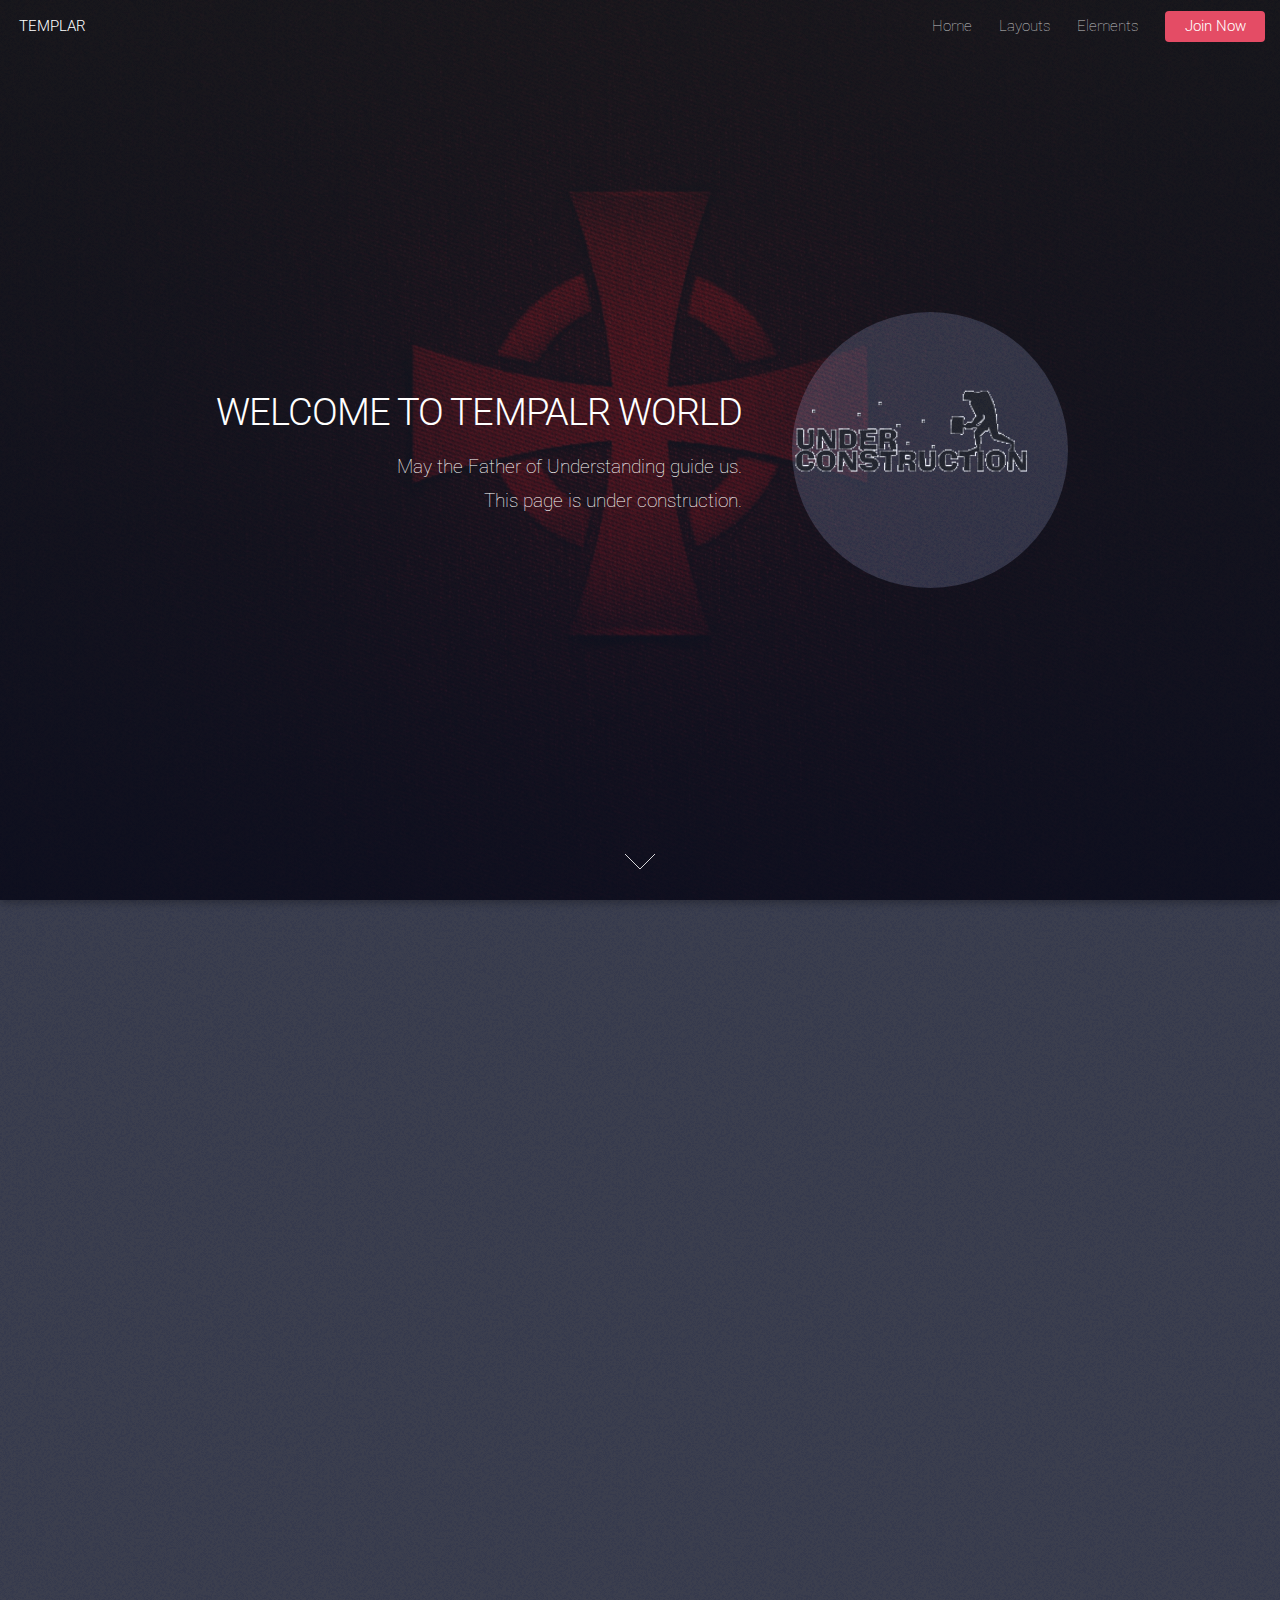
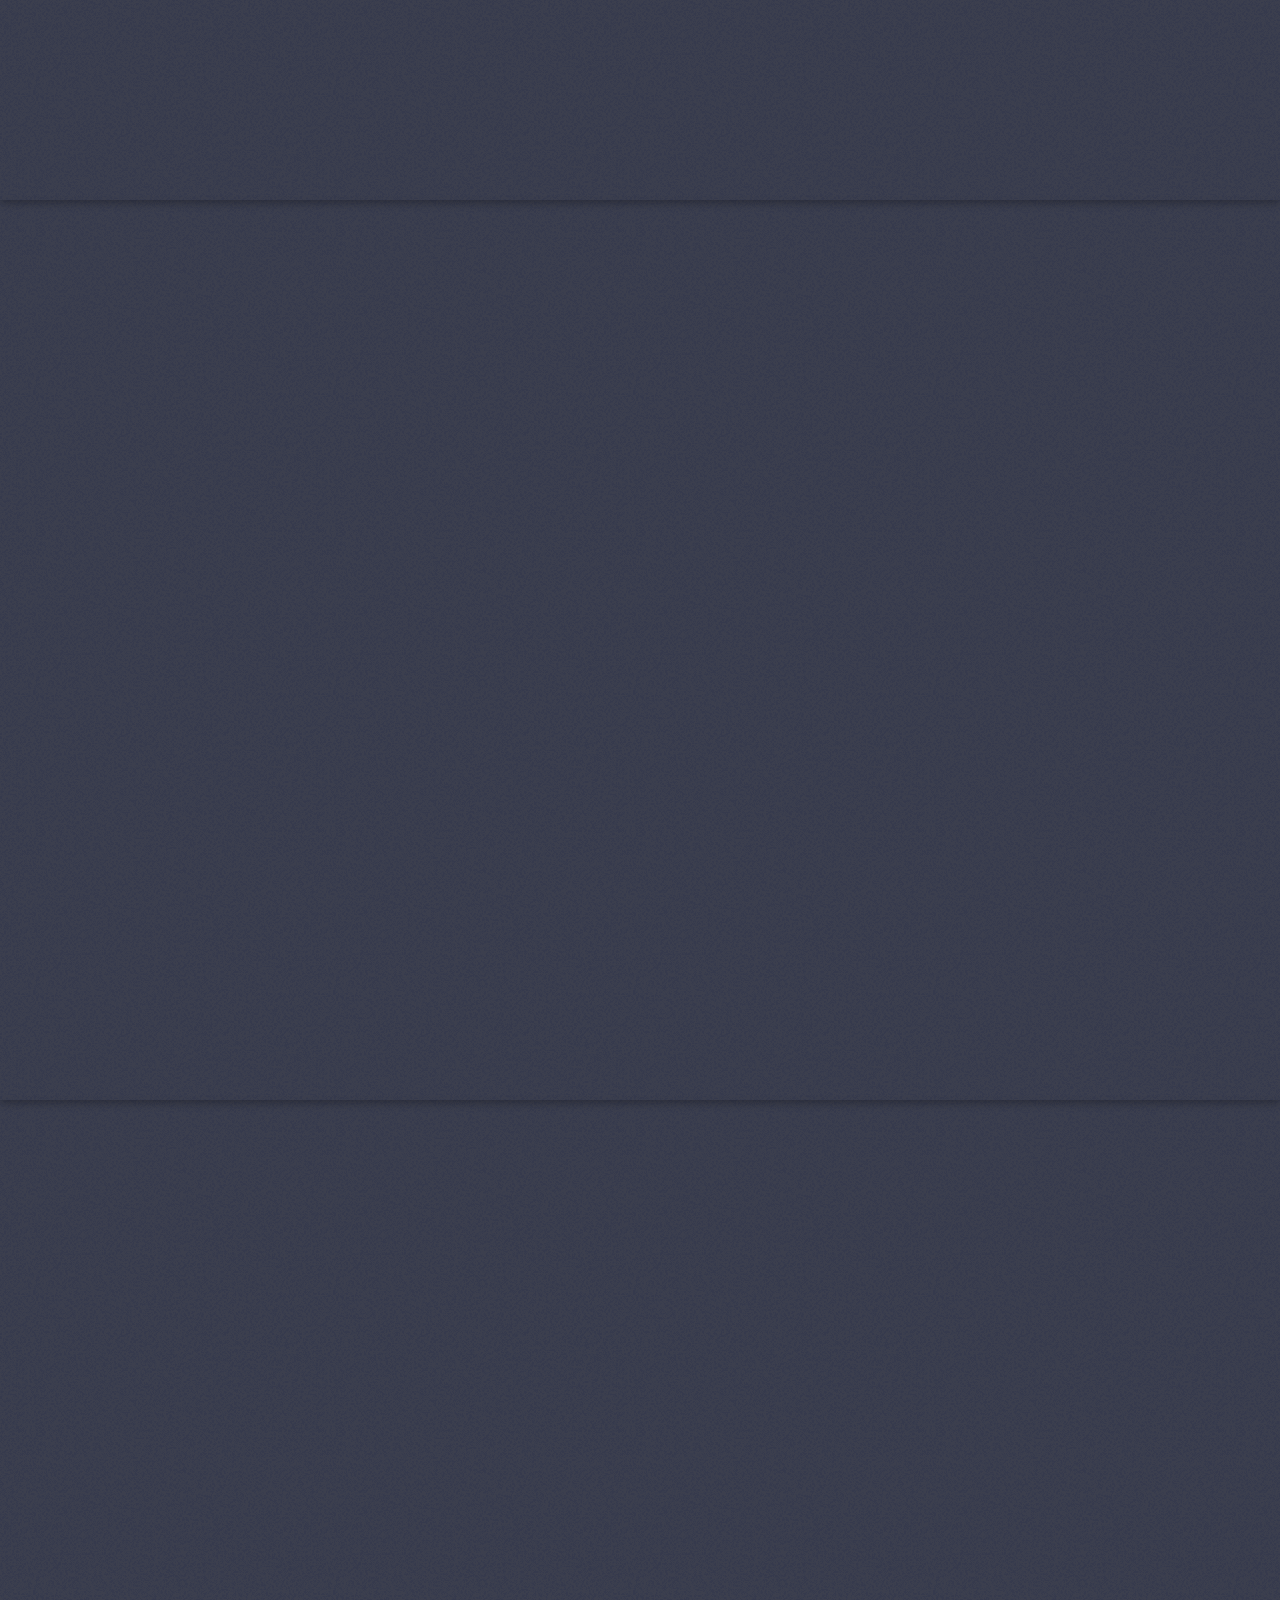
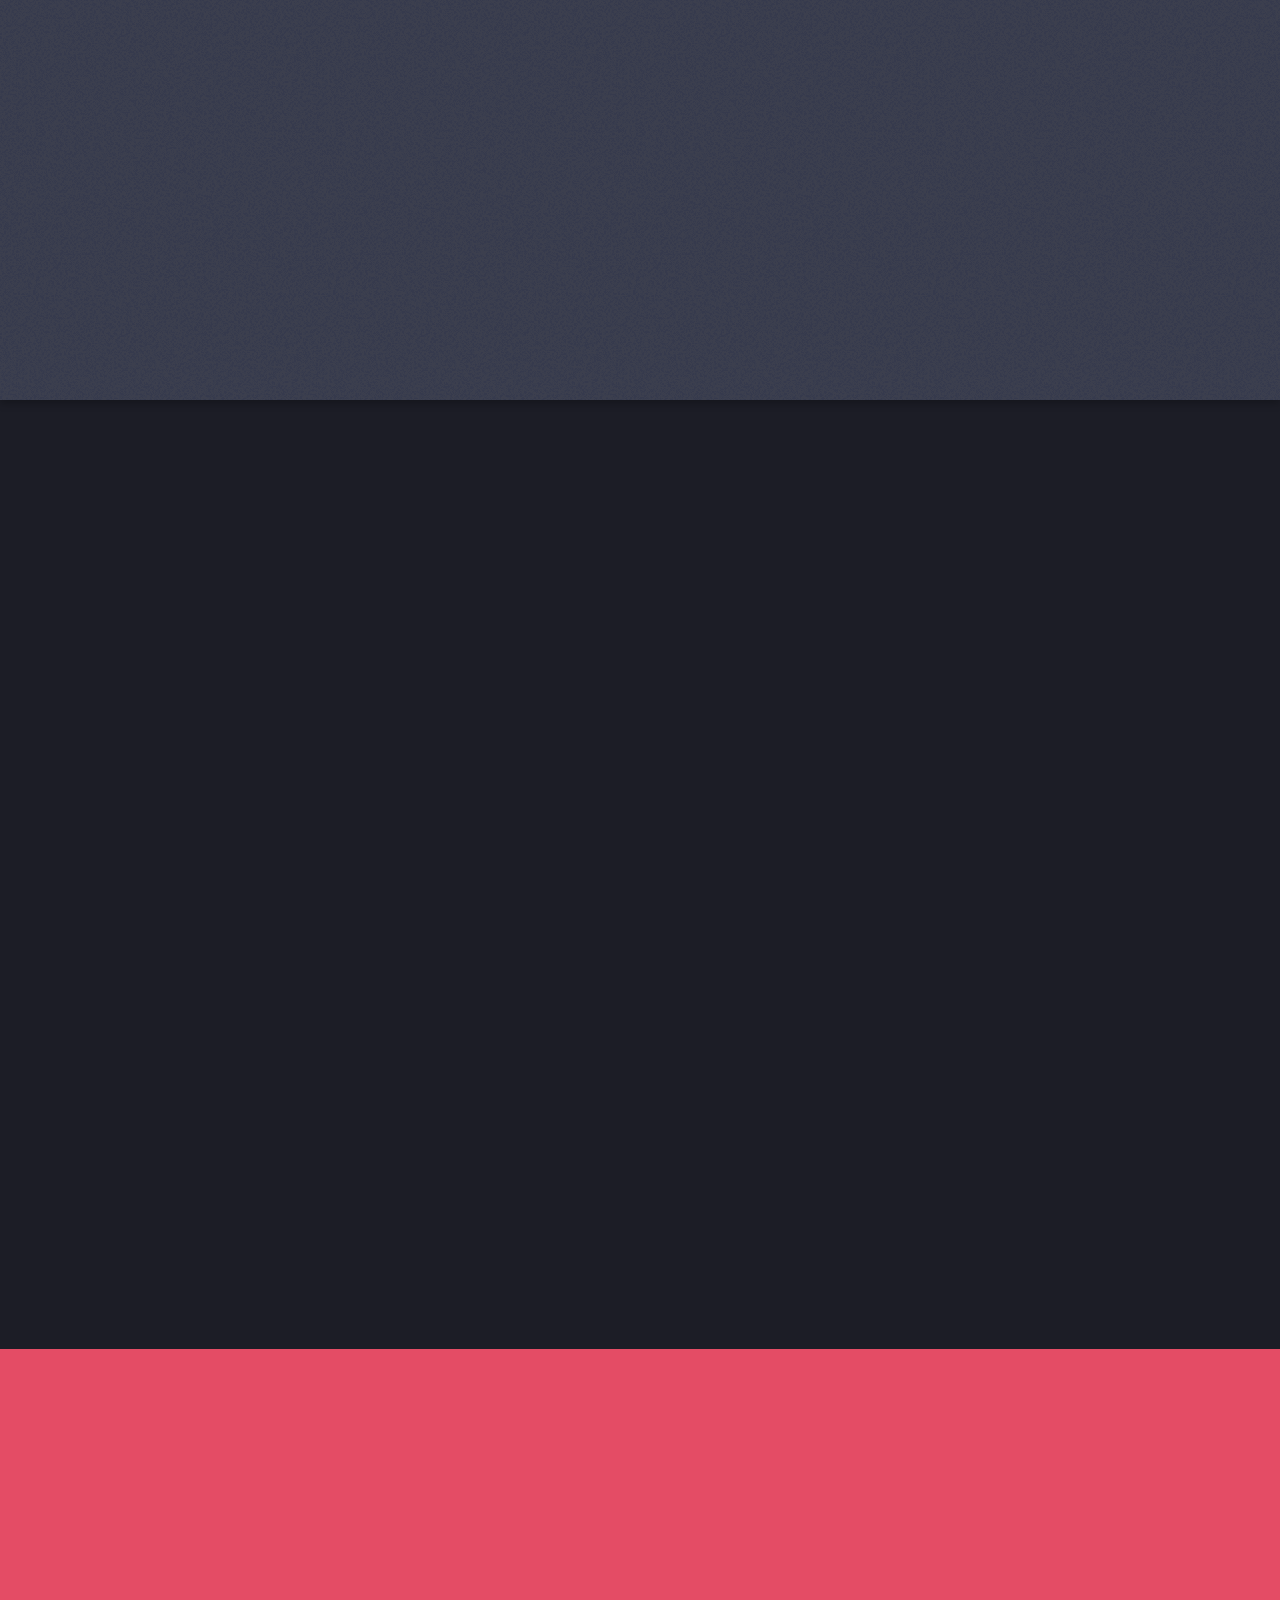
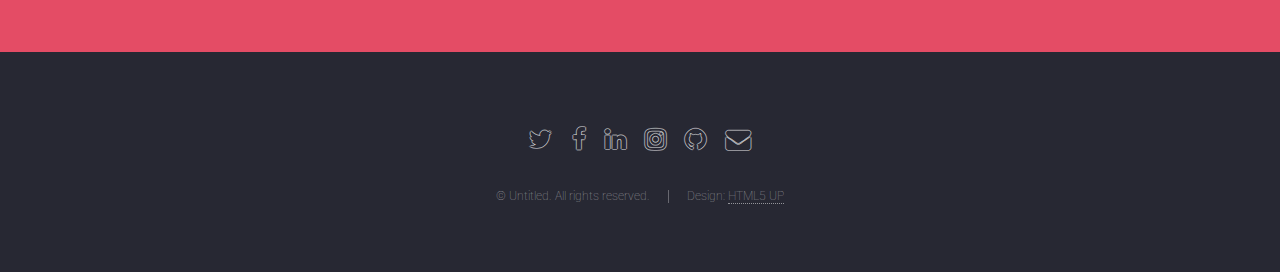
<file: index.html>
<!DOCTYPE HTML>
<!--
	Landed by HTML5 UP
	html5up.net | @ajlkn
	Free for personal and commercial use under the CCA 3.0 license (html5up.net/license)
-->
<html>
	<head>
		<title>REAL TEMPLAR</title>
		<meta charset="utf-8" />
		<meta name="viewport" content="width=device-width, initial-scale=1" />
		<!--[if lte IE 8]><script src="assets/js/ie/html5shiv.js"></script><![endif]-->
		<link rel="stylesheet" href="assets/css/main.css" />
		<!--[if lte IE 9]><link rel="stylesheet" href="assets/css/ie9.css" /><![endif]-->
		<!--[if lte IE 8]><link rel="stylesheet" href="assets/css/ie8.css" /><![endif]-->
	</head>
	<body class="landing">
		<div id="page-wrapper">

			<!-- Header -->
				<header id="header">
					<h1 id="logo"><a href="index.html">TEMPLAR </a></h1>
					<nav id="nav">
						<ul>
							<li><a href="index.html">Home</a></li>
							<li>
								<a href="#">Layouts</a>
								<ul>
									<li><a href="left-sidebar.html">Left Sidebar</a></li>
									<li><a href="right-sidebar.html">Right Sidebar</a></li>
									<li><a href="no-sidebar.html">No Sidebar</a></li>
									<li>
										<a href="#">Submenu</a>
										<ul>
											<li><a href="#">Option 1</a></li>
											<li><a href="#">Option 2</a></li>
											<li><a href="#">Option 3</a></li>
											<li><a href="#">Option 4</a></li>
										</ul>
									</li>
								</ul>
							</li>
							<li><a href="elements.html">Elements</a></li>
							<li><a href="#" class="button special">Join Now</a></li>
						</ul>
					</nav>
				</header>

			<!-- Banner -->
				<section id="banner">
					<div class="content">
						<header>
							<h2>WELCOME TO TEMPALR WORLD</h2>
							<p>May the Father of Understanding guide us.<br />
							This page is under construction.</p>
						</header>
						<span class="image"><img src="images/pic01.gif" alt="" /></span>
					</div>
					<a href="#one" class="goto-next scrolly">Next</a>
				</section>

			<!-- One -->
				<section id="one" class="spotlight style1 bottom">
					<span class="image fit main"><img src="images/pic02.jpg" alt="" /></span>
					<div class="content">
						<div class="container">
							<div class="row">
								<div class="4u 12u$(medium)">
									<header>
										<h2>Odio faucibus ipsum integer consequat</h2>
										<p>Nascetur eu nibh vestibulum amet gravida nascetur praesent</p>
									</header>
								</div>
								<div class="4u 12u$(medium)">
									<p>Feugiat accumsan lorem eu ac lorem amet sed accumsan donec.
									Blandit orci porttitor semper. Arcu phasellus tortor enim mi
									nisi praesent dolor adipiscing. Integer mi sed nascetur cep aliquet
									augue varius tempus lobortis porttitor accumsan consequat
									adipiscing lorem dolor.</p>
								</div>
								<div class="4u$ 12u$(medium)">
									<p>Morbi enim nascetur et placerat lorem sed iaculis neque ante
									adipiscing adipiscing metus massa. Blandit orci porttitor semper.
									Arcu phasellus tortor enim mi mi nisi praesent adipiscing. Integer
									mi sed nascetur cep aliquet augue varius tempus. Feugiat lorem
									ipsum dolor nullam.</p>
								</div>
							</div>
						</div>
					</div>
					<a href="#two" class="goto-next scrolly">Next</a>
				</section>

			<!-- Two -->
				<section id="two" class="spotlight style2 right">
					<span class="image fit main"><img src="images/pic03.jpg" alt="" /></span>
					<div class="content">
						<header>
							<h2>Interdum amet non magna accumsan</h2>
							<p>Nunc commodo accumsan eget id nisi eu col volutpat magna</p>
						</header>
						<p>Feugiat accumsan lorem eu ac lorem amet ac arcu phasellus tortor enim mi mi nisi praesent adipiscing. Integer mi sed nascetur cep aliquet augue varius tempus lobortis porttitor lorem et accumsan consequat adipiscing lorem.</p>
						<ul class="actions">
							<li><a href="#" class="button">Learn More</a></li>
						</ul>
					</div>
					<a href="#three" class="goto-next scrolly">Next</a>
				</section>

			<!-- Three -->
				<section id="three" class="spotlight style3 left">
					<span class="image fit main bottom"><img src="images/pic04.jpg" alt="" /></span>
					<div class="content">
						<header>
							<h2>Interdum felis blandit praesent sed augue</h2>
							<p>Accumsan integer ultricies aliquam vel massa sapien phasellus</p>
						</header>
						<p>Feugiat accumsan lorem eu ac lorem amet ac arcu phasellus tortor enim mi mi nisi praesent adipiscing. Integer mi sed nascetur cep aliquet augue varius tempus lobortis porttitor lorem et accumsan consequat adipiscing lorem.</p>
						<ul class="actions">
							<li><a href="#" class="button">Learn More</a></li>
						</ul>
					</div>
					<a href="#four" class="goto-next scrolly">Next</a>
				</section>

			<!-- Four -->
				<section id="four" class="wrapper style1 special fade-up">
					<div class="container">
						<header class="major">
							<h2>Accumsan sed tempus adipiscing blandit</h2>
							<p>Iaculis ac volutpat vis non enim gravida nisi faucibus posuere arcu consequat</p>
						</header>
						<div class="box alt">
							<div class="row uniform">
								<section class="4u 6u(medium) 12u$(xsmall)">
									<span class="icon alt major fa-area-chart"></span>
									<h3>Ipsum sed commodo</h3>
									<p>Feugiat accumsan lorem eu ac lorem amet accumsan donec. Blandit orci porttitor.</p>
								</section>
								<section class="4u 6u$(medium) 12u$(xsmall)">
									<span class="icon alt major fa-comment"></span>
									<h3>Eleifend lorem ornare</h3>
									<p>Feugiat accumsan lorem eu ac lorem amet accumsan donec. Blandit orci porttitor.</p>
								</section>
								<section class="4u$ 6u(medium) 12u$(xsmall)">
									<span class="icon alt major fa-flask"></span>
									<h3>Cubilia cep lobortis</h3>
									<p>Feugiat accumsan lorem eu ac lorem amet accumsan donec. Blandit orci porttitor.</p>
								</section>
								<section class="4u 6u$(medium) 12u$(xsmall)">
									<span class="icon alt major fa-paper-plane"></span>
									<h3>Non semper interdum</h3>
									<p>Feugiat accumsan lorem eu ac lorem amet accumsan donec. Blandit orci porttitor.</p>
								</section>
								<section class="4u 6u(medium) 12u$(xsmall)">
									<span class="icon alt major fa-file"></span>
									<h3>Odio laoreet accumsan</h3>
									<p>Feugiat accumsan lorem eu ac lorem amet accumsan donec. Blandit orci porttitor.</p>
								</section>
								<section class="4u$ 6u$(medium) 12u$(xsmall)">
									<span class="icon alt major fa-lock"></span>
									<h3>Massa arcu accumsan</h3>
									<p>Feugiat accumsan lorem eu ac lorem amet accumsan donec. Blandit orci porttitor.</p>
								</section>
							</div>
						</div>
						<footer class="major">
							<ul class="actions">
								<li><a href="#" class="button">Magna sed feugiat</a></li>
							</ul>
						</footer>
					</div>
				</section>

			<!-- Five -->
				<section id="five" class="wrapper style2 special fade">
					<div class="container">
						<header>
							<h2>Magna faucibus lorem diam</h2>
							<p>Ante metus praesent faucibus ante integer id accumsan eleifend</p>
						</header>
						<form method="post" action="#" class="container 50%">
							<div class="row uniform 50%">
								<div class="8u 12u$(xsmall)"><input type="email" name="email" id="email" placeholder="Your Email Address" /></div>
								<div class="4u$ 12u$(xsmall)"><input type="submit" value="Get Started" class="fit special" /></div>
							</div>
						</form>
					</div>
				</section>

			<!-- Footer -->
				<footer id="footer">
					<ul class="icons">
						<li><a href="#" class="icon alt fa-twitter"><span class="label">Twitter</span></a></li>
						<li><a href="#" class="icon alt fa-facebook"><span class="label">Facebook</span></a></li>
						<li><a href="#" class="icon alt fa-linkedin"><span class="label">LinkedIn</span></a></li>
						<li><a href="#" class="icon alt fa-instagram"><span class="label">Instagram</span></a></li>
						<li><a href="#" class="icon alt fa-github"><span class="label">GitHub</span></a></li>
						<li><a href="#" class="icon alt fa-envelope"><span class="label">Email</span></a></li>
					</ul>
					<ul class="copyright">
						<li>&copy; Untitled. All rights reserved.</li><li>Design: <a href="http://html5up.net">HTML5 UP</a></li>
					</ul>
				</footer>

		</div>

		<!-- Scripts -->
			<script src="assets/js/jquery.min.js"></script>
			<script src="assets/js/jquery.scrolly.min.js"></script>
			<script src="assets/js/jquery.dropotron.min.js"></script>
			<script src="assets/js/jquery.scrollex.min.js"></script>
			<script src="assets/js/skel.min.js"></script>
			<script src="assets/js/util.js"></script>
			<!--[if lte IE 8]><script src="assets/js/ie/respond.min.js"></script><![endif]-->
			<script src="assets/js/main.js"></script>

	</body>
</html>
</file>
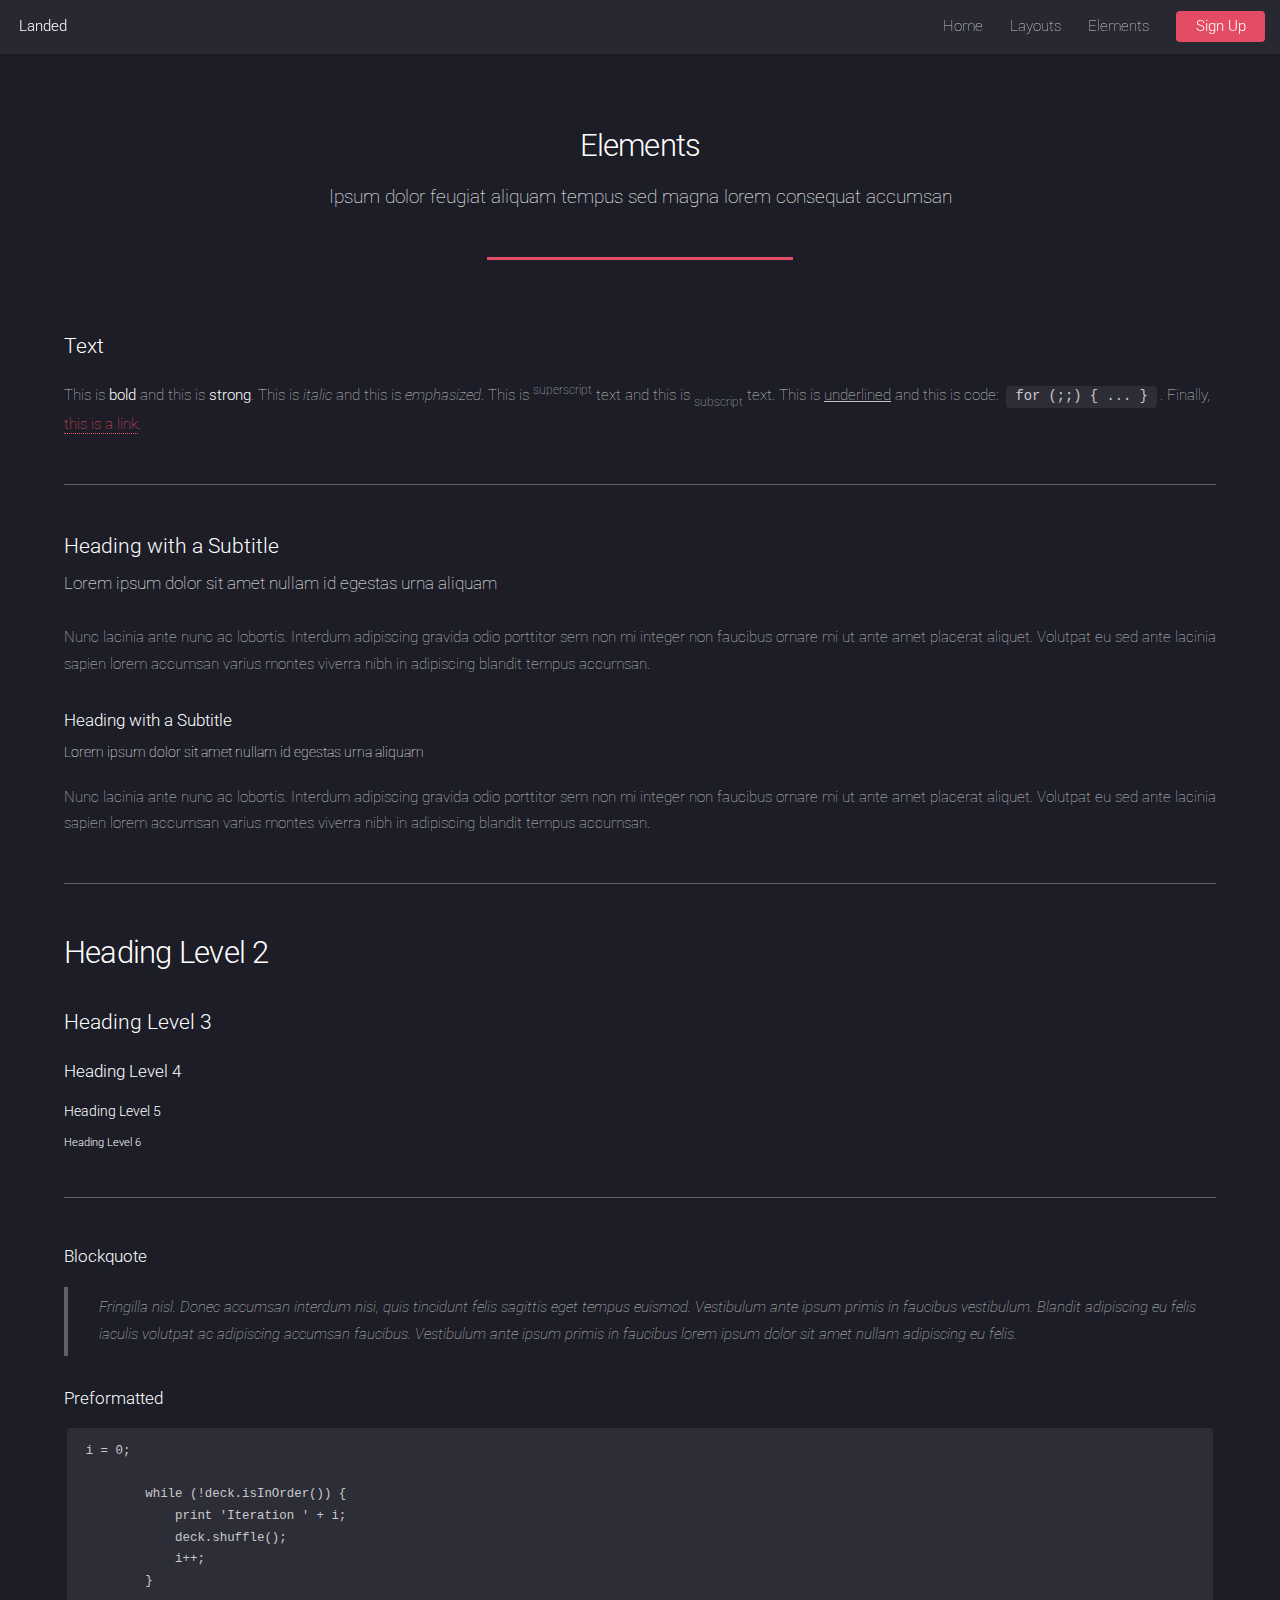
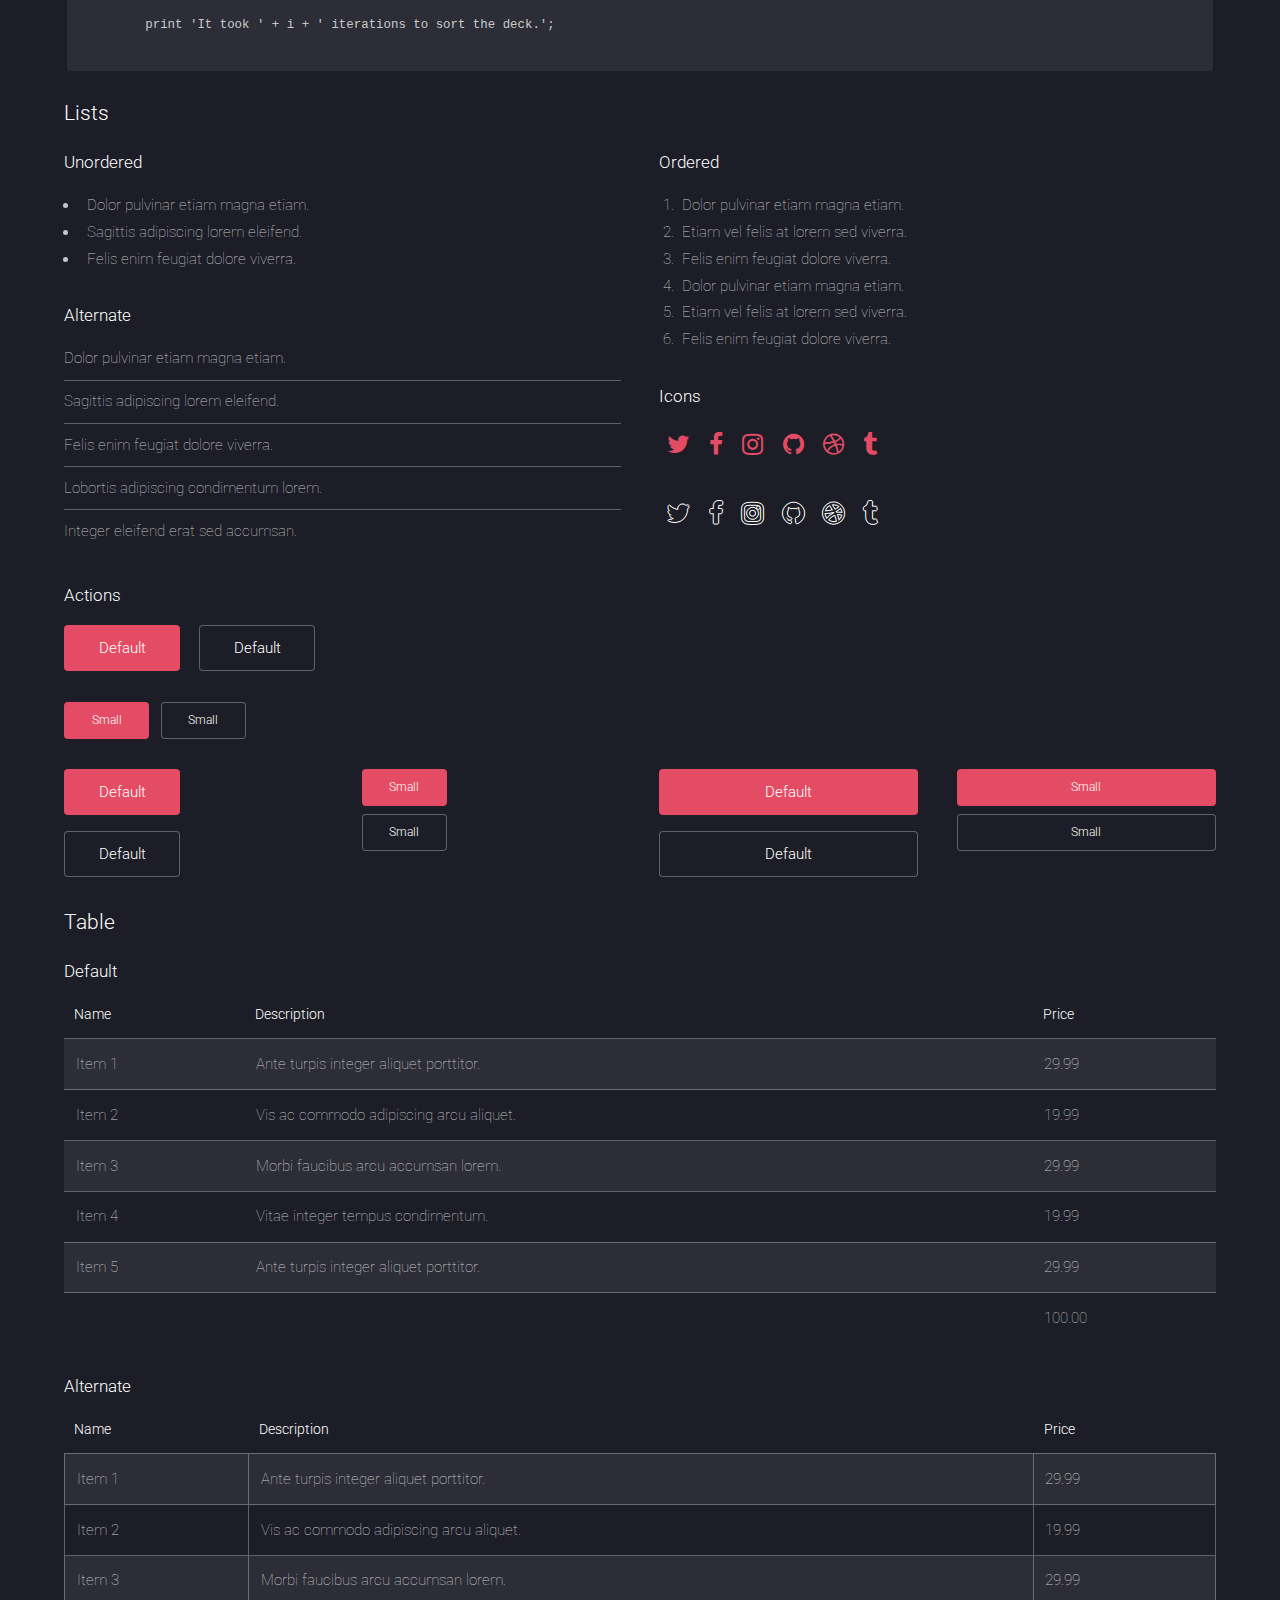
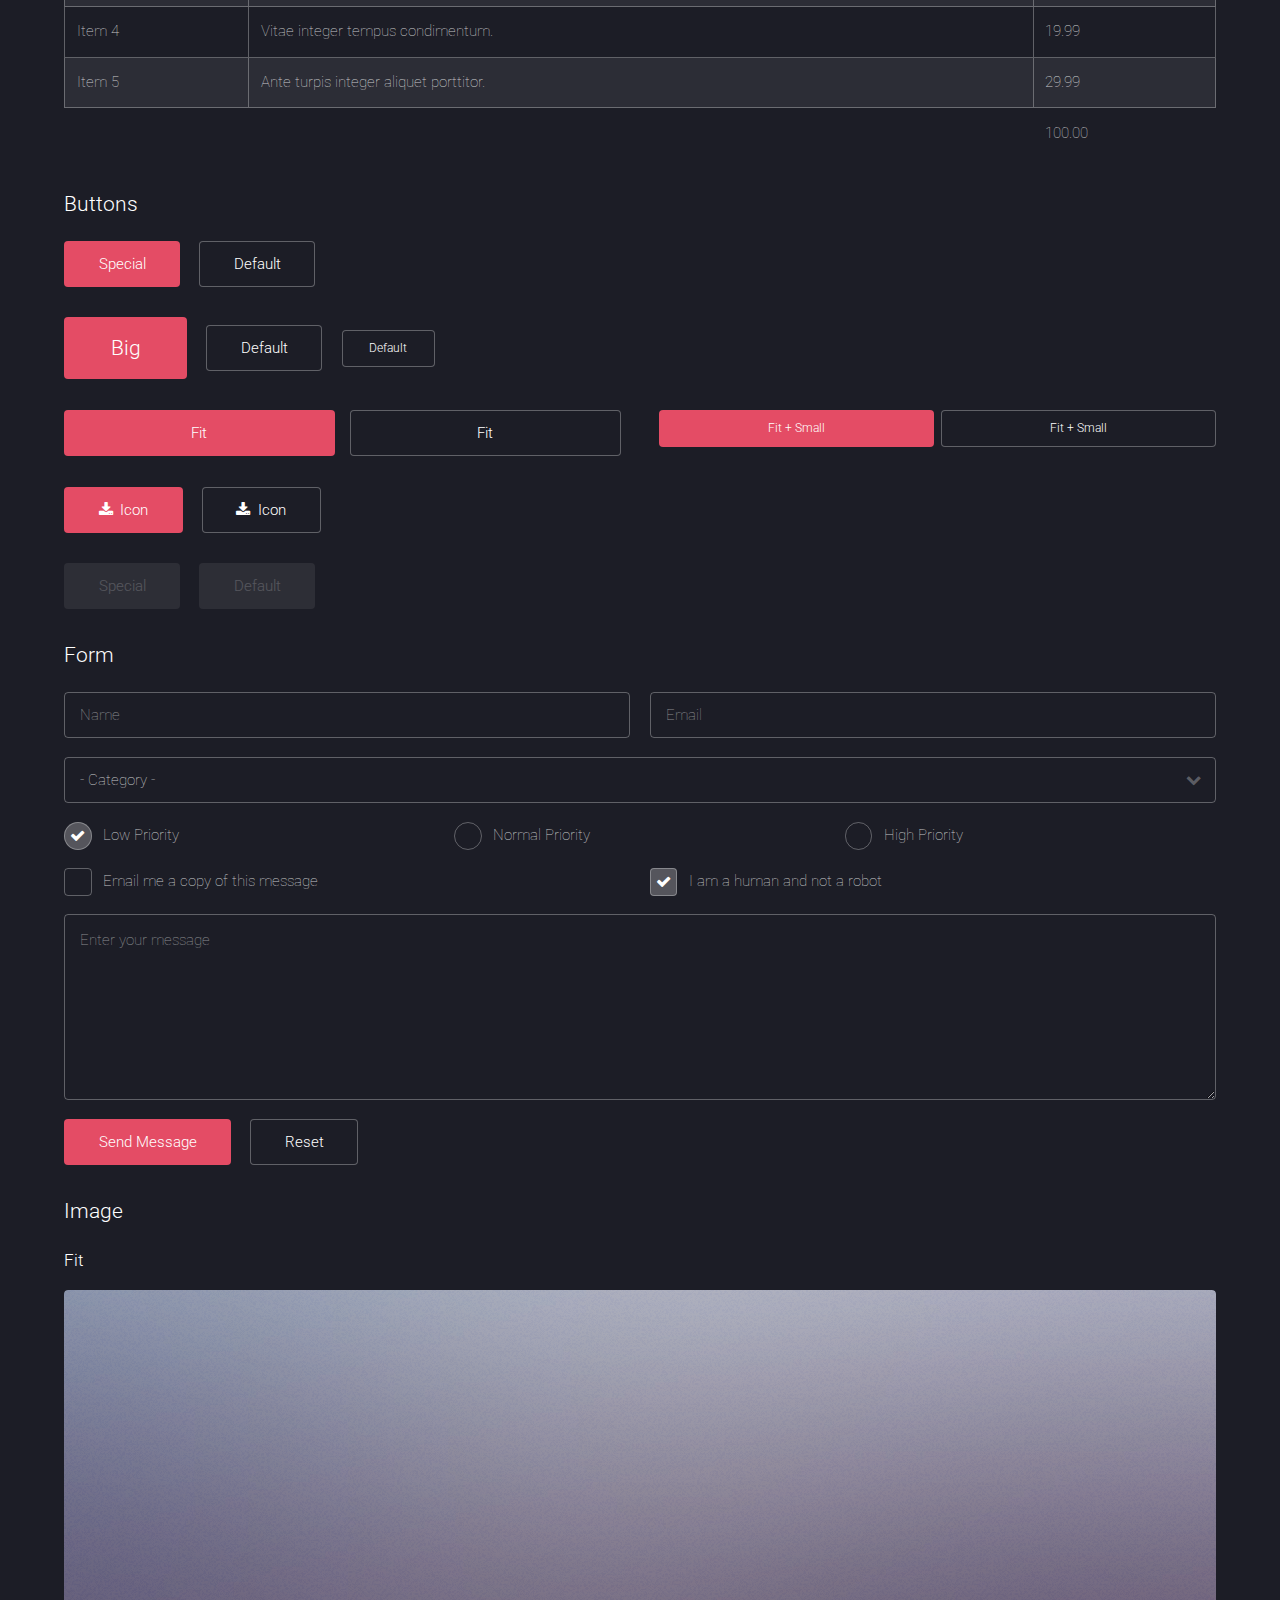
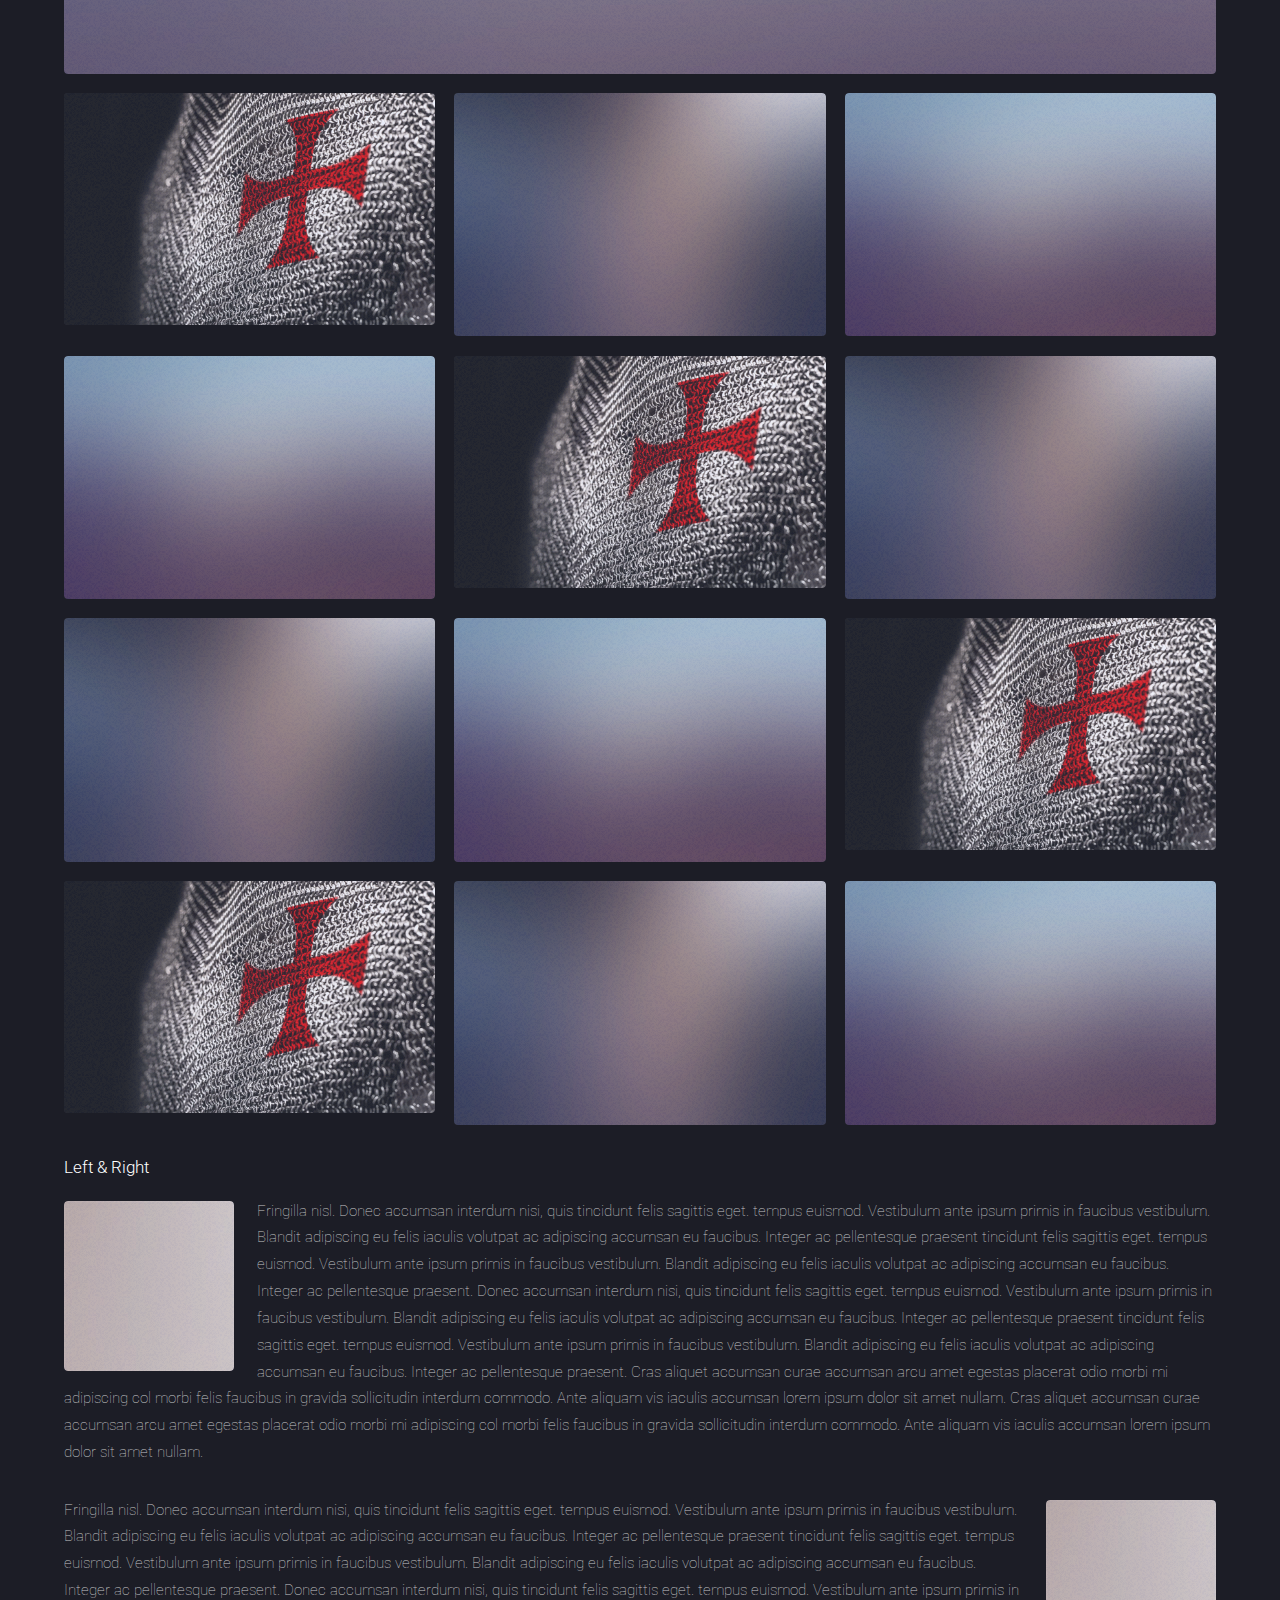
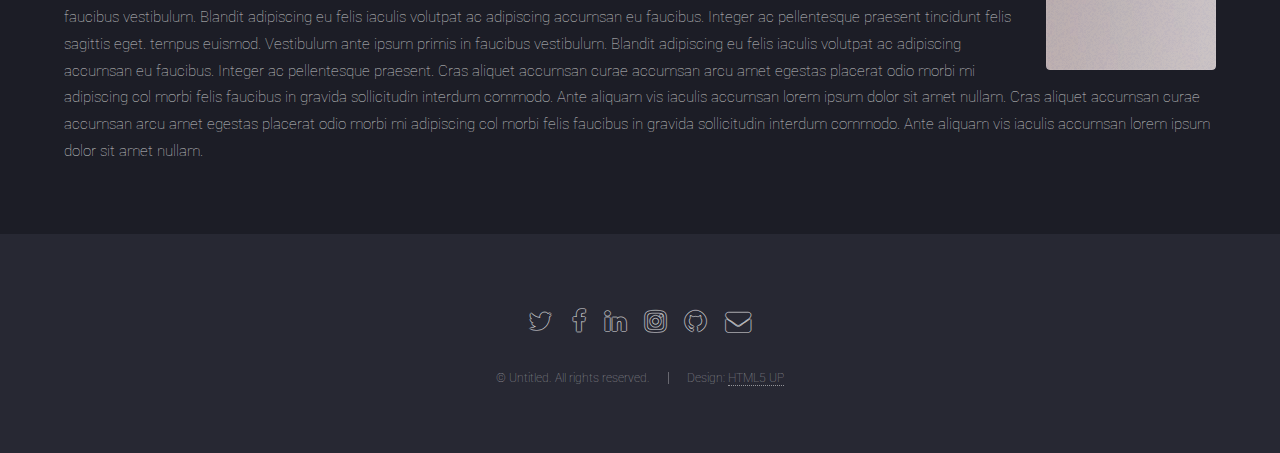
<file: elements.html>
<!DOCTYPE HTML>
<!--
	Landed by HTML5 UP
	html5up.net | @ajlkn
	Free for personal and commercial use under the CCA 3.0 license (html5up.net/license)
-->
<html>
	<head>
		<title>Elements - Landed by HTML5 UP</title>
		<meta charset="utf-8" />
		<meta name="viewport" content="width=device-width, initial-scale=1" />
		<!--[if lte IE 8]><script src="assets/js/ie/html5shiv.js"></script><![endif]-->
		<link rel="stylesheet" href="assets/css/main.css" />
		<!--[if lte IE 9]><link rel="stylesheet" href="assets/css/ie9.css" /><![endif]-->
		<!--[if lte IE 8]><link rel="stylesheet" href="assets/css/ie8.css" /><![endif]-->
	</head>
	<body>
		<div id="page-wrapper">

			<!-- Header -->
				<header id="header">
					<h1 id="logo"><a href="index.html">Landed</a></h1>
					<nav id="nav">
						<ul>
							<li><a href="index.html">Home</a></li>
							<li>
								<a href="#">Layouts</a>
								<ul>
									<li><a href="left-sidebar.html">Left Sidebar</a></li>
									<li><a href="right-sidebar.html">Right Sidebar</a></li>
									<li><a href="no-sidebar.html">No Sidebar</a></li>
									<li>
										<a href="#">Submenu</a>
										<ul>
											<li><a href="#">Option 1</a></li>
											<li><a href="#">Option 2</a></li>
											<li><a href="#">Option 3</a></li>
											<li><a href="#">Option 4</a></li>
										</ul>
									</li>
								</ul>
							</li>
							<li><a href="elements.html">Elements</a></li>
							<li><a href="#" class="button special">Sign Up</a></li>
						</ul>
					</nav>
				</header>

			<!-- Main -->
				<div id="main" class="wrapper style1">
					<div class="container">
						<header class="major">
							<h2>Elements</h2>
							<p>Ipsum dolor feugiat aliquam tempus sed magna lorem consequat accumsan</p>
						</header>

						<!-- Text -->
							<section>
								<h3>Text</h3>
								<p>This is <b>bold</b> and this is <strong>strong</strong>. This is <i>italic</i> and this is <em>emphasized</em>.
								This is <sup>superscript</sup> text and this is <sub>subscript</sub> text.
								This is <u>underlined</u> and this is code: <code>for (;;) { ... }</code>. Finally, <a href="#">this is a link</a>.</p>

								<hr />

								<header>
									<h3>Heading with a Subtitle</h3>
									<p>Lorem ipsum dolor sit amet nullam id egestas urna aliquam</p>
								</header>
								<p>Nunc lacinia ante nunc ac lobortis. Interdum adipiscing gravida odio porttitor sem non mi integer non faucibus ornare mi ut ante amet placerat aliquet. Volutpat eu sed ante lacinia sapien lorem accumsan varius montes viverra nibh in adipiscing blandit tempus accumsan.</p>
								<header>
									<h4>Heading with a Subtitle</h4>
									<p>Lorem ipsum dolor sit amet nullam id egestas urna aliquam</p>
								</header>
								<p>Nunc lacinia ante nunc ac lobortis. Interdum adipiscing gravida odio porttitor sem non mi integer non faucibus ornare mi ut ante amet placerat aliquet. Volutpat eu sed ante lacinia sapien lorem accumsan varius montes viverra nibh in adipiscing blandit tempus accumsan.</p>

								<hr />

								<h2>Heading Level 2</h2>
								<h3>Heading Level 3</h3>
								<h4>Heading Level 4</h4>
								<h5>Heading Level 5</h5>
								<h6>Heading Level 6</h6>

								<hr />

								<h4>Blockquote</h4>
								<blockquote>Fringilla nisl. Donec accumsan interdum nisi, quis tincidunt felis sagittis eget tempus euismod. Vestibulum ante ipsum primis in faucibus vestibulum. Blandit adipiscing eu felis iaculis volutpat ac adipiscing accumsan faucibus. Vestibulum ante ipsum primis in faucibus lorem ipsum dolor sit amet nullam adipiscing eu felis.</blockquote>

								<h4>Preformatted</h4>
								<pre><code>i = 0;

	while (!deck.isInOrder()) {
	    print 'Iteration ' + i;
	    deck.shuffle();
	    i++;
	}

	print 'It took ' + i + ' iterations to sort the deck.';
	</code></pre>
							</section>

						<!-- Lists -->
							<section>
								<h3>Lists</h3>
								<div class="row">
									<div class="6u 12u(xsmall)">

										<h4>Unordered</h4>
										<ul>
											<li>Dolor pulvinar etiam magna etiam.</li>
											<li>Sagittis adipiscing lorem eleifend.</li>
											<li>Felis enim feugiat dolore viverra.</li>
										</ul>

										<h4>Alternate</h4>
										<ul class="alt">
											<li>Dolor pulvinar etiam magna etiam.</li>
											<li>Sagittis adipiscing lorem eleifend.</li>
											<li>Felis enim feugiat dolore viverra.</li>
											<li>Lobortis adipiscing condimentum lorem.</li>
											<li>Integer eleifend erat sed accumsan.</li>
										</ul>

									</div>
									<div class="6u 12u(xsmall)">

										<h4>Ordered</h4>
										<ol>
											<li>Dolor pulvinar etiam magna etiam.</li>
											<li>Etiam vel felis at lorem sed viverra.</li>
											<li>Felis enim feugiat dolore viverra.</li>
											<li>Dolor pulvinar etiam magna etiam.</li>
											<li>Etiam vel felis at lorem sed viverra.</li>
											<li>Felis enim feugiat dolore viverra.</li>
										</ol>

										<h4>Icons</h4>
										<ul class="icons">
											<li><a href="#" class="icon fa-twitter"><span class="label">Twitter</span></a></li>
											<li><a href="#" class="icon fa-facebook"><span class="label">Facebook</span></a></li>
											<li><a href="#" class="icon fa-instagram"><span class="label">Instagram</span></a></li>
											<li><a href="#" class="icon fa-github"><span class="label">Github</span></a></li>
											<li><a href="#" class="icon fa-dribbble"><span class="label">Dribbble</span></a></li>
											<li><a href="#" class="icon fa-tumblr"><span class="label">Tumblr</span></a></li>
										</ul>
										<ul class="icons">
											<li><a href="#" class="icon alt fa-twitter"><span class="label">Twitter</span></a></li>
											<li><a href="#" class="icon alt fa-facebook"><span class="label">Facebook</span></a></li>
											<li><a href="#" class="icon alt fa-instagram"><span class="label">Instagram</span></a></li>
											<li><a href="#" class="icon alt fa-github"><span class="label">Github</span></a></li>
											<li><a href="#" class="icon alt fa-dribbble"><span class="label">Dribbble</span></a></li>
											<li><a href="#" class="icon alt fa-tumblr"><span class="label">Tumblr</span></a></li>
										</ul>

									</div>
								</div>

								<h4>Actions</h4>
								<ul class="actions">
									<li><a href="#" class="button special">Default</a></li>
									<li><a href="#" class="button">Default</a></li>
								</ul>
								<ul class="actions small">
									<li><a href="#" class="button special small">Small</a></li>
									<li><a href="#" class="button small">Small</a></li>
								</ul>
								<div class="row">
									<div class="3u 6u(medium) 12u$(xsmall)">
										<ul class="actions vertical">
											<li><a href="#" class="button special">Default</a></li>
											<li><a href="#" class="button">Default</a></li>
										</ul>
									</div>
									<div class="3u 6u$(medium) 12u$(xsmall)">
										<ul class="actions vertical small">
											<li><a href="#" class="button special small">Small</a></li>
											<li><a href="#" class="button small">Small</a></li>
										</ul>
									</div>
									<div class="3u 6u(medium) 12u$(xsmall)">
										<ul class="actions vertical">
											<li><a href="#" class="button special fit">Default</a></li>
											<li><a href="#" class="button fit">Default</a></li>
										</ul>
									</div>
									<div class="3u$ 6u$(medium) 12u$(xsmall)">
										<ul class="actions vertical small">
											<li><a href="#" class="button special small fit">Small</a></li>
											<li><a href="#" class="button small fit">Small</a></li>
										</ul>
									</div>
								</div>
							</section>

						<!-- Table -->
							<section>
								<h3>Table</h3>
								<h4>Default</h4>
								<div class="table-wrapper">
									<table>
										<thead>
											<tr>
												<th>Name</th>
												<th>Description</th>
												<th>Price</th>
											</tr>
										</thead>
										<tbody>
											<tr>
												<td>Item 1</td>
												<td>Ante turpis integer aliquet porttitor.</td>
												<td>29.99</td>
											</tr>
											<tr>
												<td>Item 2</td>
												<td>Vis ac commodo adipiscing arcu aliquet.</td>
												<td>19.99</td>
											</tr>
											<tr>
												<td>Item 3</td>
												<td> Morbi faucibus arcu accumsan lorem.</td>
												<td>29.99</td>
											</tr>
											<tr>
												<td>Item 4</td>
												<td>Vitae integer tempus condimentum.</td>
												<td>19.99</td>
											</tr>
											<tr>
												<td>Item 5</td>
												<td>Ante turpis integer aliquet porttitor.</td>
												<td>29.99</td>
											</tr>
										</tbody>
										<tfoot>
											<tr>
												<td colspan="2"></td>
												<td>100.00</td>
											</tr>
										</tfoot>
									</table>
								</div>
								<h4>Alternate</h4>
								<div class="table-wrapper">
									<table class="alt">
										<thead>
											<tr>
												<th>Name</th>
												<th>Description</th>
												<th>Price</th>
											</tr>
										</thead>
										<tbody>
											<tr>
												<td>Item 1</td>
												<td>Ante turpis integer aliquet porttitor.</td>
												<td>29.99</td>
											</tr>
											<tr>
												<td>Item 2</td>
												<td>Vis ac commodo adipiscing arcu aliquet.</td>
												<td>19.99</td>
											</tr>
											<tr>
												<td>Item 3</td>
												<td> Morbi faucibus arcu accumsan lorem.</td>
												<td>29.99</td>
											</tr>
											<tr>
												<td>Item 4</td>
												<td>Vitae integer tempus condimentum.</td>
												<td>19.99</td>
											</tr>
											<tr>
												<td>Item 5</td>
												<td>Ante turpis integer aliquet porttitor.</td>
												<td>29.99</td>
											</tr>
										</tbody>
										<tfoot>
											<tr>
												<td colspan="2"></td>
												<td>100.00</td>
											</tr>
										</tfoot>
									</table>
								</div>
							</section>

						<!-- Buttons -->
							<section>
								<h3>Buttons</h3>
								<ul class="actions">
									<li><a href="#" class="button special">Special</a></li>
									<li><a href="#" class="button">Default</a></li>
								</ul>
								<ul class="actions">
									<li><a href="#" class="button special big">Big</a></li>
									<li><a href="#" class="button">Default</a></li>
									<li><a href="#" class="button small">Default</a></li>
								</ul>
								<div class="row">
									<div class="6u 12u$(xsmall)">
										<ul class="actions fit">
											<li><a href="#" class="button special fit">Fit</a></li>
											<li><a href="#" class="button fit">Fit</a></li>
										</ul>
									</div>
									<div class="6u$ 12u$(xsmall)">
										<ul class="actions fit small">
											<li><a href="#" class="button special fit small">Fit + Small</a></li>
											<li><a href="#" class="button fit small">Fit + Small</a></li>
										</ul>
									</div>
								</div>
								<ul class="actions">
									<li><a href="#" class="button special icon fa-download">Icon</a></li>
									<li><a href="#" class="button icon fa-download">Icon</a></li>
								</ul>
								<ul class="actions">
									<li><span class="button special disabled">Special</span></li>
									<li><span class="button disabled">Default</span></li>
								</ul>
							</section>

						<!-- Form -->
							<section>
								<h3>Form</h3>
								<form method="post" action="#">
									<div class="row uniform 50%">
										<div class="6u 12u$(xsmall)">
											<input type="text" name="name" id="name" value="" placeholder="Name" />
										</div>
										<div class="6u$ 12u$(xsmall)">
											<input type="email" name="email" id="email" value="" placeholder="Email" />
										</div>
										<div class="12u$">
											<div class="select-wrapper">
												<select name="category" id="category">
													<option value="">- Category -</option>
													<option value="1">Manufacturing</option>
													<option value="1">Shipping</option>
													<option value="1">Administration</option>
													<option value="1">Human Resources</option>
												</select>
											</div>
										</div>
										<div class="4u 12u$(medium)">
											<input type="radio" id="priority-low" name="priority" checked>
											<label for="priority-low">Low Priority</label>
										</div>
										<div class="4u 12u$(medium)">
											<input type="radio" id="priority-normal" name="priority">
											<label for="priority-normal">Normal Priority</label>
										</div>
										<div class="4u$ 12u$(medium)">
											<input type="radio" id="priority-high" name="priority">
											<label for="priority-high">High Priority</label>
										</div>
										<div class="6u 12u$(medium)">
											<input type="checkbox" id="copy" name="copy">
											<label for="copy">Email me a copy of this message</label>
										</div>
										<div class="6u$ 12u$(medium)">
											<input type="checkbox" id="human" name="human" checked>
											<label for="human">I am a human and not a robot</label>
										</div>
										<div class="12u$">
											<textarea name="message" id="message" placeholder="Enter your message" rows="6"></textarea>
										</div>
										<div class="12u$">
											<ul class="actions">
												<li><input type="submit" value="Send Message" class="special" /></li>
												<li><input type="reset" value="Reset" /></li>
											</ul>
										</div>
									</div>
								</form>
							</section>

						<!-- Image -->
							<section>
								<h3>Image</h3>
								<h4>Fit</h4>
								<div class="box alt">
									<div class="row 50% uniform">
										<div class="12u$"><span class="image fit"><img src="images/pic07.jpg" alt="" /></span></div>
										<div class="4u  6u(xsmall)"><span class="image fit"><img src="images/pic02.jpg" alt="" /></span></div>
										<div class="4u  6u$(xsmall)"><span class="image fit"><img src="images/pic03.jpg" alt="" /></span></div>
										<div class="4u$ 6u(xsmall)"><span class="image fit"><img src="images/pic04.jpg" alt="" /></span></div>
										<div class="4u  6u$(xsmall)"><span class="image fit"><img src="images/pic04.jpg" alt="" /></span></div>
										<div class="4u  6u(xsmall)"><span class="image fit"><img src="images/pic02.jpg" alt="" /></span></div>
										<div class="4u$ 6u$(xsmall)"><span class="image fit"><img src="images/pic03.jpg" alt="" /></span></div>
										<div class="4u  6u(xsmall)"><span class="image fit"><img src="images/pic03.jpg" alt="" /></span></div>
										<div class="4u  6u$(xsmall)"><span class="image fit"><img src="images/pic04.jpg" alt="" /></span></div>
										<div class="4u$ 6u(xsmall)"><span class="image fit"><img src="images/pic02.jpg" alt="" /></span></div>
										<div class="4u  6u$(xsmall)"><span class="image fit"><img src="images/pic02.jpg" alt="" /></span></div>
										<div class="4u  6u(xsmall)"><span class="image fit"><img src="images/pic03.jpg" alt="" /></span></div>
										<div class="4u$ 6u$(xsmall)"><span class="image fit"><img src="images/pic04.jpg" alt="" /></span></div>
									</div>
								</div>

								<h4>Left &amp; Right</h4>
								<p><span class="image left"><img src="images/pic08.jpg" alt="" /></span>Fringilla nisl. Donec accumsan interdum nisi, quis tincidunt felis sagittis eget. tempus euismod. Vestibulum ante ipsum primis in faucibus vestibulum. Blandit adipiscing eu felis iaculis volutpat ac adipiscing accumsan eu faucibus. Integer ac pellentesque praesent tincidunt felis sagittis eget. tempus euismod. Vestibulum ante ipsum primis in faucibus vestibulum. Blandit adipiscing eu felis iaculis volutpat ac adipiscing accumsan eu faucibus. Integer ac pellentesque praesent. Donec accumsan interdum nisi, quis tincidunt felis sagittis eget. tempus euismod. Vestibulum ante ipsum primis in faucibus vestibulum. Blandit adipiscing eu felis iaculis volutpat ac adipiscing accumsan eu faucibus. Integer ac pellentesque praesent tincidunt felis sagittis eget. tempus euismod. Vestibulum ante ipsum primis in faucibus vestibulum. Blandit adipiscing eu felis iaculis volutpat ac adipiscing accumsan eu faucibus. Integer ac pellentesque praesent. Cras aliquet accumsan curae accumsan arcu amet egestas placerat odio morbi mi adipiscing col morbi felis faucibus in gravida sollicitudin interdum commodo. Ante aliquam vis iaculis accumsan lorem ipsum dolor sit amet nullam. Cras aliquet accumsan curae accumsan arcu amet egestas placerat odio morbi mi adipiscing col morbi felis faucibus in gravida sollicitudin interdum commodo. Ante aliquam vis iaculis accumsan lorem ipsum dolor sit amet nullam.</p>
								<p><span class="image right"><img src="images/pic08.jpg" alt="" /></span>Fringilla nisl. Donec accumsan interdum nisi, quis tincidunt felis sagittis eget. tempus euismod. Vestibulum ante ipsum primis in faucibus vestibulum. Blandit adipiscing eu felis iaculis volutpat ac adipiscing accumsan eu faucibus. Integer ac pellentesque praesent tincidunt felis sagittis eget. tempus euismod. Vestibulum ante ipsum primis in faucibus vestibulum. Blandit adipiscing eu felis iaculis volutpat ac adipiscing accumsan eu faucibus. Integer ac pellentesque praesent. Donec accumsan interdum nisi, quis tincidunt felis sagittis eget. tempus euismod. Vestibulum ante ipsum primis in faucibus vestibulum. Blandit adipiscing eu felis iaculis volutpat ac adipiscing accumsan eu faucibus. Integer ac pellentesque praesent tincidunt felis sagittis eget. tempus euismod. Vestibulum ante ipsum primis in faucibus vestibulum. Blandit adipiscing eu felis iaculis volutpat ac adipiscing accumsan eu faucibus. Integer ac pellentesque praesent. Cras aliquet accumsan curae accumsan arcu amet egestas placerat odio morbi mi adipiscing col morbi felis faucibus in gravida sollicitudin interdum commodo. Ante aliquam vis iaculis accumsan lorem ipsum dolor sit amet nullam. Cras aliquet accumsan curae accumsan arcu amet egestas placerat odio morbi mi adipiscing col morbi felis faucibus in gravida sollicitudin interdum commodo. Ante aliquam vis iaculis accumsan lorem ipsum dolor sit amet nullam.</p>
							</section>

					</div>
				</div>

			<!-- Footer -->
				<footer id="footer">
					<ul class="icons">
						<li><a href="#" class="icon alt fa-twitter"><span class="label">Twitter</span></a></li>
						<li><a href="#" class="icon alt fa-facebook"><span class="label">Facebook</span></a></li>
						<li><a href="#" class="icon alt fa-linkedin"><span class="label">LinkedIn</span></a></li>
						<li><a href="#" class="icon alt fa-instagram"><span class="label">Instagram</span></a></li>
						<li><a href="#" class="icon alt fa-github"><span class="label">GitHub</span></a></li>
						<li><a href="#" class="icon alt fa-envelope"><span class="label">Email</span></a></li>
					</ul>
					<ul class="copyright">
						<li>&copy; Untitled. All rights reserved.</li><li>Design: <a href="http://html5up.net">HTML5 UP</a></li>
					</ul>
				</footer>

		</div>

		<!-- Scripts -->
			<script src="assets/js/jquery.min.js"></script>
			<script src="assets/js/jquery.scrolly.min.js"></script>
			<script src="assets/js/jquery.dropotron.min.js"></script>
			<script src="assets/js/jquery.scrollex.min.js"></script>
			<script src="assets/js/skel.min.js"></script>
			<script src="assets/js/util.js"></script>
			<!--[if lte IE 8]><script src="assets/js/ie/respond.min.js"></script><![endif]-->
			<script src="assets/js/main.js"></script>

	</body>
</html>
</file>
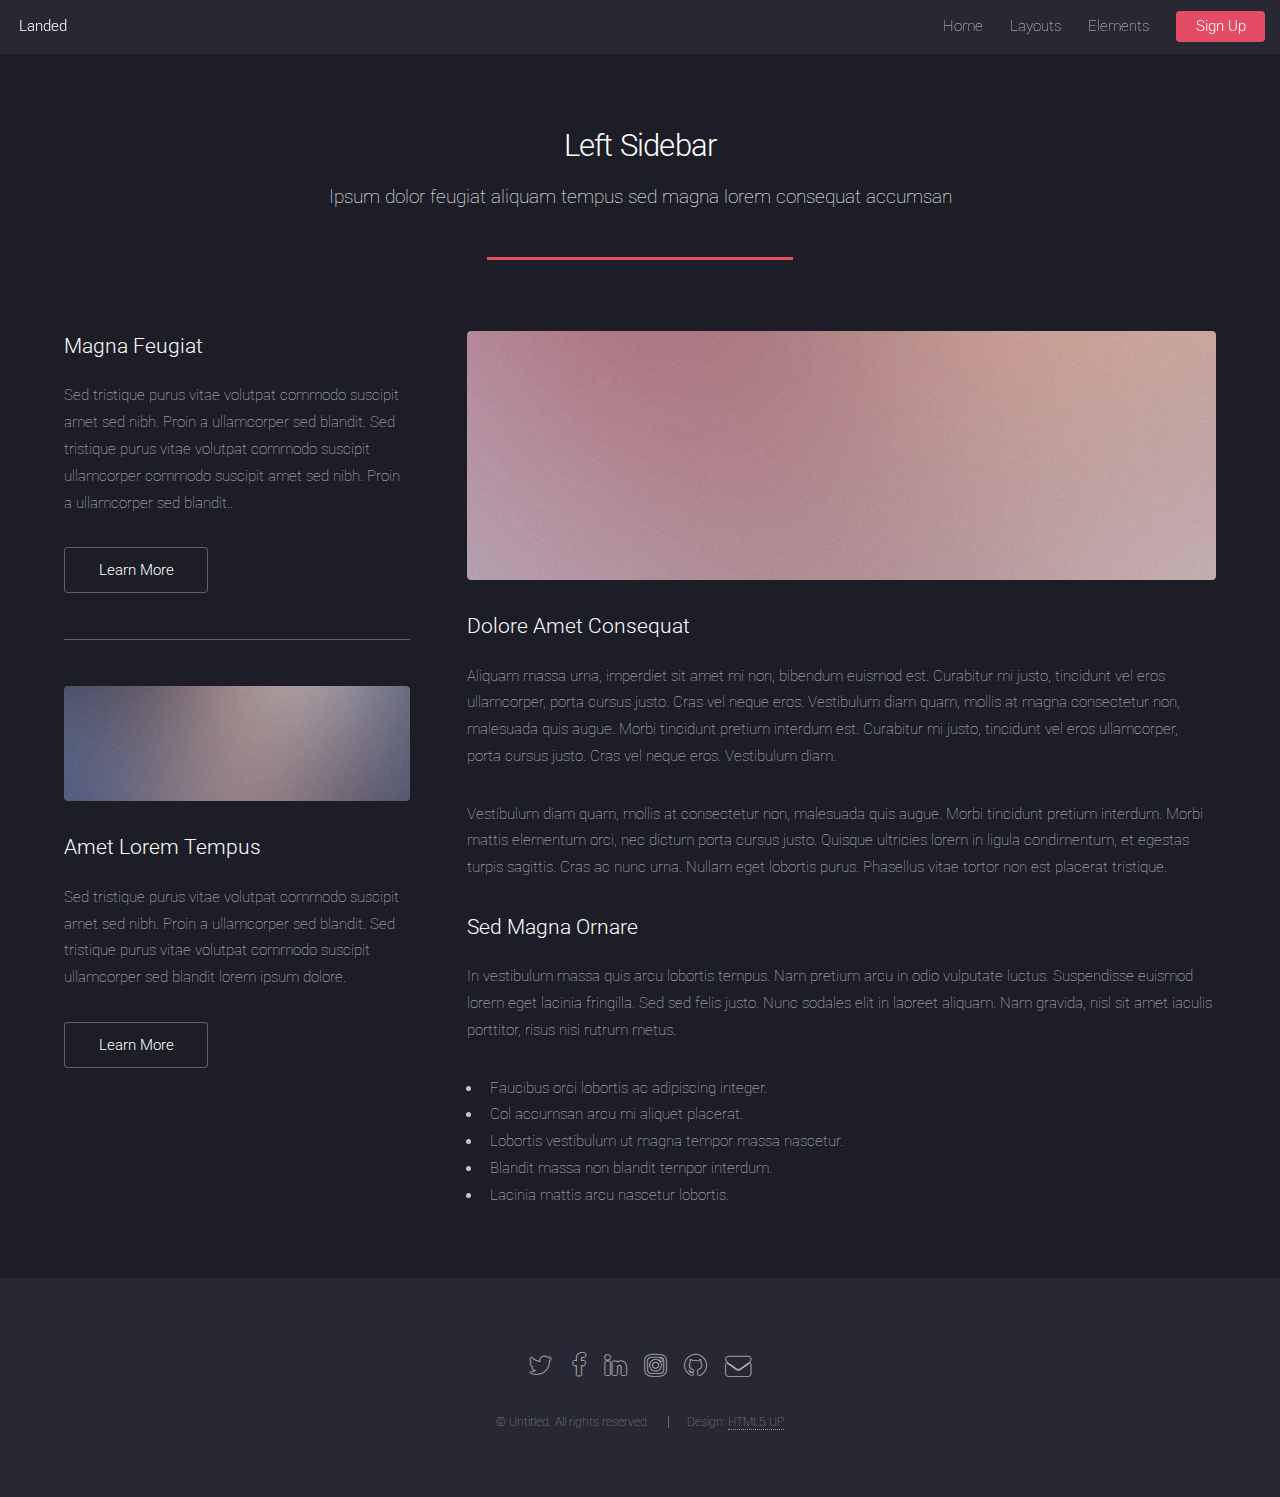
<file: left-sidebar.html>
<!DOCTYPE HTML>
<!--
	Landed by HTML5 UP
	html5up.net | @ajlkn
	Free for personal and commercial use under the CCA 3.0 license (html5up.net/license)
-->
<html>
	<head>
		<title>Left Sidebar - Landed by HTML5 UP</title>
		<meta charset="utf-8" />
		<meta name="viewport" content="width=device-width, initial-scale=1" />
		<!--[if lte IE 8]><script src="assets/js/ie/html5shiv.js"></script><![endif]-->
		<link rel="stylesheet" href="assets/css/main.css" />
		<!--[if lte IE 9]><link rel="stylesheet" href="assets/css/ie9.css" /><![endif]-->
		<!--[if lte IE 8]><link rel="stylesheet" href="assets/css/ie8.css" /><![endif]-->
	</head>
	<body>
		<div id="page-wrapper">

			<!-- Header -->
				<header id="header">
					<h1 id="logo"><a href="index.html">Landed</a></h1>
					<nav id="nav">
						<ul>
							<li><a href="index.html">Home</a></li>
							<li>
								<a href="#">Layouts</a>
								<ul>
									<li><a href="left-sidebar.html">Left Sidebar</a></li>
									<li><a href="right-sidebar.html">Right Sidebar</a></li>
									<li><a href="no-sidebar.html">No Sidebar</a></li>
									<li>
										<a href="#">Submenu</a>
										<ul>
											<li><a href="#">Option 1</a></li>
											<li><a href="#">Option 2</a></li>
											<li><a href="#">Option 3</a></li>
											<li><a href="#">Option 4</a></li>
										</ul>
									</li>
								</ul>
							</li>
							<li><a href="elements.html">Elements</a></li>
							<li><a href="#" class="button special">Sign Up</a></li>
						</ul>
					</nav>
				</header>

			<!-- Main -->
				<div id="main" class="wrapper style1">
					<div class="container">
						<header class="major">
							<h2>Left Sidebar</h2>
							<p>Ipsum dolor feugiat aliquam tempus sed magna lorem consequat accumsan</p>
						</header>
						<div class="row 150%">
							<div class="4u 12u$(medium)">

								<!-- Sidebar -->
									<section id="sidebar">
										<section>
											<h3>Magna Feugiat</h3>
											<p>Sed tristique purus vitae volutpat commodo suscipit amet sed nibh. Proin a ullamcorper sed blandit. Sed tristique purus vitae volutpat commodo suscipit ullamcorper commodo suscipit amet sed nibh. Proin a ullamcorper sed blandit..</p>
											<footer>
												<ul class="actions">
													<li><a href="#" class="button">Learn More</a></li>
												</ul>
											</footer>
										</section>
										<hr />
										<section>
											<a href="#" class="image fit"><img src="images/pic06.jpg" alt="" /></a>
											<h3>Amet Lorem Tempus</h3>
											<p>Sed tristique purus vitae volutpat commodo suscipit amet sed nibh. Proin a ullamcorper sed blandit. Sed tristique purus vitae volutpat commodo suscipit ullamcorper sed blandit lorem ipsum dolore.</p>
											<footer>
												<ul class="actions">
													<li><a href="#" class="button">Learn More</a></li>
												</ul>
											</footer>
										</section>
									</section>

							</div>
							<div class="8u$ 12u$(medium) important(medium)">

								<!-- Content -->
									<section id="content">
										<a href="#" class="image fit"><img src="images/pic05.jpg" alt="" /></a>
										<h3>Dolore Amet Consequat</h3>
										<p>Aliquam massa urna, imperdiet sit amet mi non, bibendum euismod est. Curabitur mi justo, tincidunt vel eros ullamcorper, porta cursus justo. Cras vel neque eros. Vestibulum diam quam, mollis at magna consectetur non, malesuada quis augue. Morbi tincidunt pretium interdum est. Curabitur mi justo, tincidunt vel eros ullamcorper, porta cursus justo. Cras vel neque eros. Vestibulum diam.</p>
										<p>Vestibulum diam quam, mollis at consectetur non, malesuada quis augue. Morbi tincidunt pretium interdum. Morbi mattis elementum orci, nec dictum porta cursus justo. Quisque ultricies lorem in ligula condimentum, et egestas turpis sagittis. Cras ac nunc urna. Nullam eget lobortis purus. Phasellus vitae tortor non est placerat tristique.</p>
										<h3>Sed Magna Ornare</h3>
										<p>In vestibulum massa quis arcu lobortis tempus. Nam pretium arcu in odio vulputate luctus. Suspendisse euismod lorem eget lacinia fringilla. Sed sed felis justo. Nunc sodales elit in laoreet aliquam. Nam gravida, nisl sit amet iaculis porttitor, risus nisi rutrum metus.</p>
										<ul>
											<li>Faucibus orci lobortis ac adipiscing integer.</li>
											<li>Col accumsan arcu mi aliquet placerat.</li>
											<li>Lobortis vestibulum ut magna tempor massa nascetur.</li>
											<li>Blandit massa non blandit tempor interdum.</li>
											<li>Lacinia mattis arcu nascetur lobortis.</li>
										</ul>
									</section>

							</div>
						</div>
					</div>
				</div>

			<!-- Footer -->
				<footer id="footer">
					<ul class="icons">
						<li><a href="#" class="icon alt fa-twitter"><span class="label">Twitter</span></a></li>
						<li><a href="#" class="icon alt fa-facebook"><span class="label">Facebook</span></a></li>
						<li><a href="#" class="icon alt fa-linkedin"><span class="label">LinkedIn</span></a></li>
						<li><a href="#" class="icon alt fa-instagram"><span class="label">Instagram</span></a></li>
						<li><a href="#" class="icon alt fa-github"><span class="label">GitHub</span></a></li>
						<li><a href="#" class="icon alt fa-envelope"><span class="label">Email</span></a></li>
					</ul>
					<ul class="copyright">
						<li>&copy; Untitled. All rights reserved.</li><li>Design: <a href="http://html5up.net">HTML5 UP</a></li>
					</ul>
				</footer>

		</div>

		<!-- Scripts -->
			<script src="assets/js/jquery.min.js"></script>
			<script src="assets/js/jquery.scrolly.min.js"></script>
			<script src="assets/js/jquery.dropotron.min.js"></script>
			<script src="assets/js/jquery.scrollex.min.js"></script>
			<script src="assets/js/skel.min.js"></script>
			<script src="assets/js/util.js"></script>
			<!--[if lte IE 8]><script src="assets/js/ie/respond.min.js"></script><![endif]-->
			<script src="assets/js/main.js"></script>

	</body>
</html>
</file>
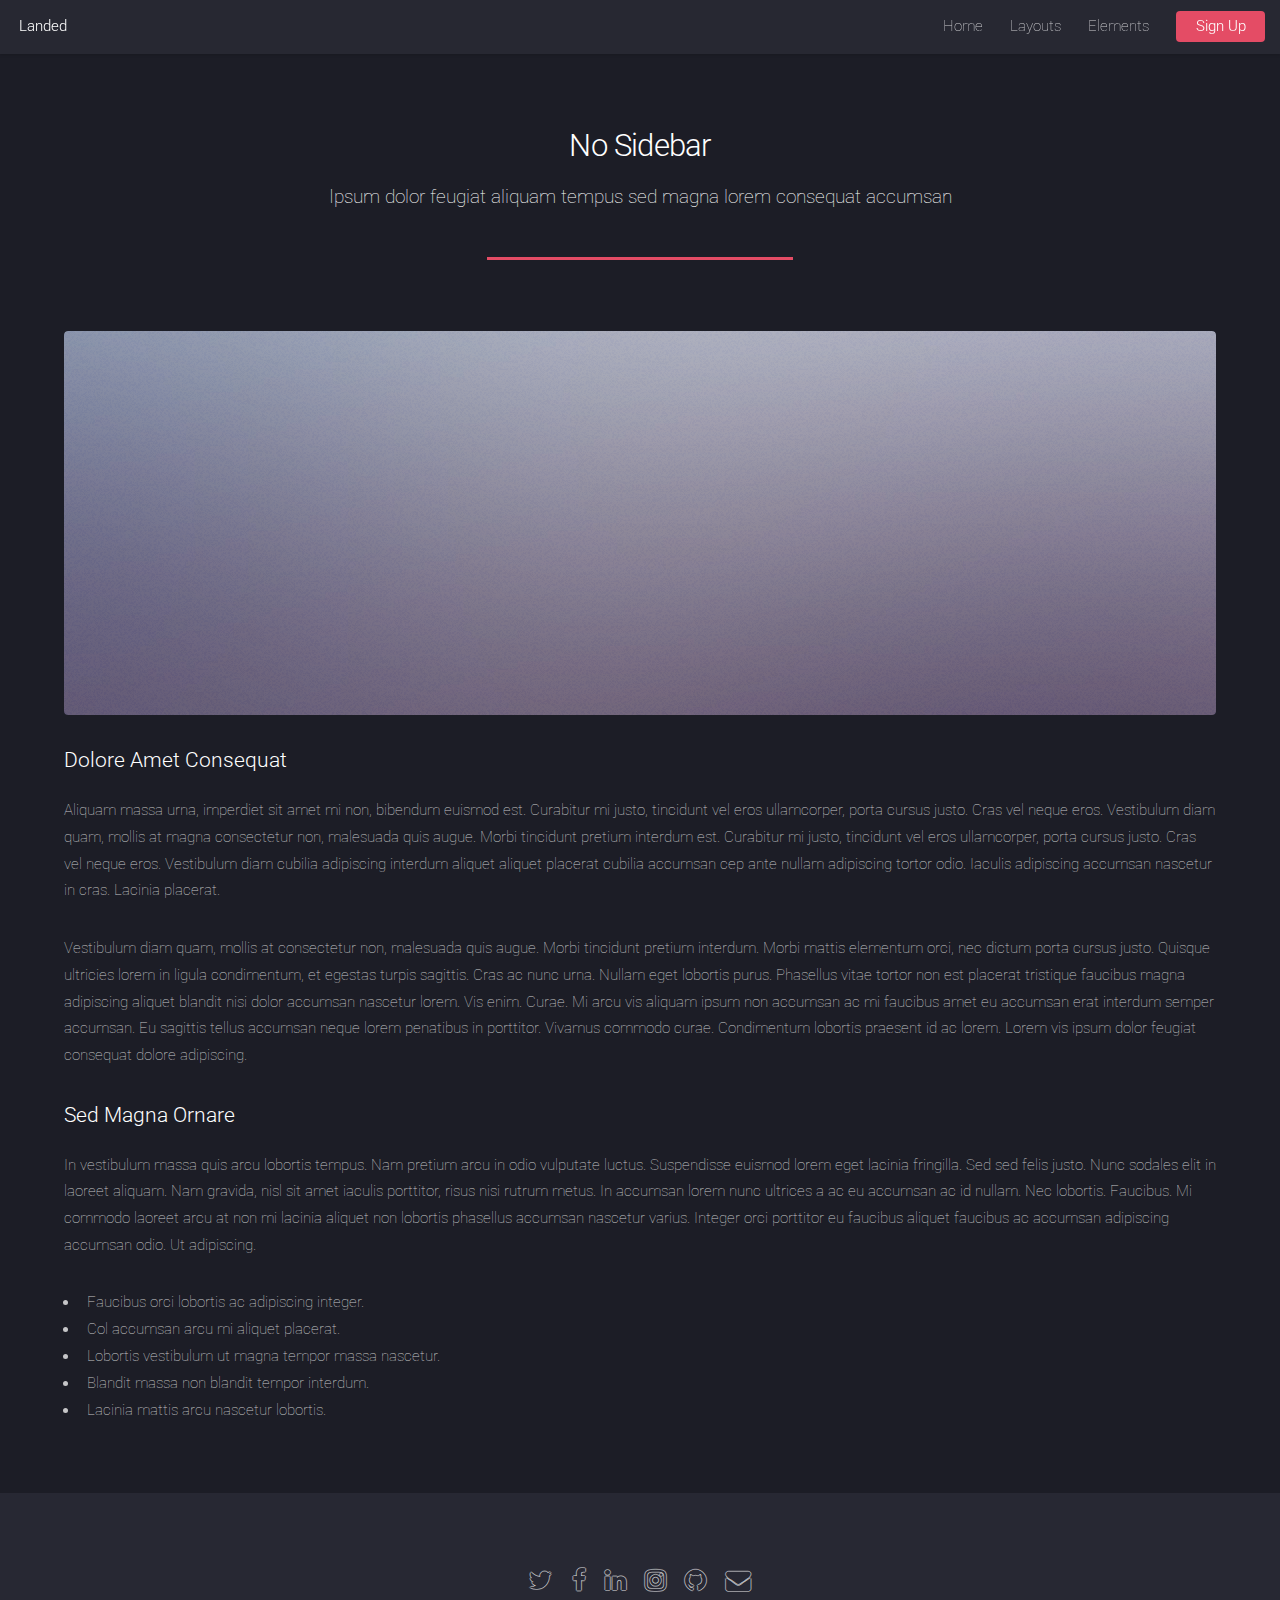
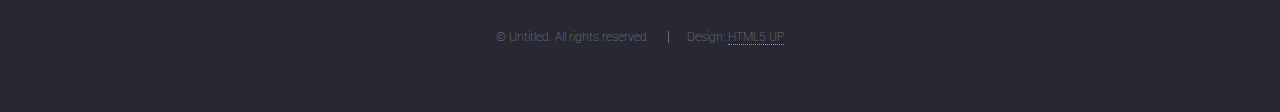
<file: no-sidebar.html>
<!DOCTYPE HTML>
<!--
	Landed by HTML5 UP
	html5up.net | @ajlkn
	Free for personal and commercial use under the CCA 3.0 license (html5up.net/license)
-->
<html>
	<head>
		<title>No Sidebar - Landed by HTML5 UP</title>
		<meta charset="utf-8" />
		<meta name="viewport" content="width=device-width, initial-scale=1" />
		<!--[if lte IE 8]><script src="assets/js/ie/html5shiv.js"></script><![endif]-->
		<link rel="stylesheet" href="assets/css/main.css" />
		<!--[if lte IE 9]><link rel="stylesheet" href="assets/css/ie9.css" /><![endif]-->
		<!--[if lte IE 8]><link rel="stylesheet" href="assets/css/ie8.css" /><![endif]-->
	</head>
	<body>
		<div id="page-wrapper">

			<!-- Header -->
				<header id="header">
					<h1 id="logo"><a href="index.html">Landed</a></h1>
					<nav id="nav">
						<ul>
							<li><a href="index.html">Home</a></li>
							<li>
								<a href="#">Layouts</a>
								<ul>
									<li><a href="left-sidebar.html">Left Sidebar</a></li>
									<li><a href="right-sidebar.html">Right Sidebar</a></li>
									<li><a href="no-sidebar.html">No Sidebar</a></li>
									<li>
										<a href="#">Submenu</a>
										<ul>
											<li><a href="#">Option 1</a></li>
											<li><a href="#">Option 2</a></li>
											<li><a href="#">Option 3</a></li>
											<li><a href="#">Option 4</a></li>
										</ul>
									</li>
								</ul>
							</li>
							<li><a href="elements.html">Elements</a></li>
							<li><a href="#" class="button special">Sign Up</a></li>
						</ul>
					</nav>
				</header>

			<!-- Main -->
				<div id="main" class="wrapper style1">
					<div class="container">
						<header class="major">
							<h2>No Sidebar</h2>
							<p>Ipsum dolor feugiat aliquam tempus sed magna lorem consequat accumsan</p>
						</header>

						<!-- Content -->
							<section id="content">
								<a href="#" class="image fit"><img src="images/pic07.jpg" alt="" /></a>
								<h3>Dolore Amet Consequat</h3>
								<p>Aliquam massa urna, imperdiet sit amet mi non, bibendum euismod est. Curabitur mi justo, tincidunt vel eros ullamcorper, porta cursus justo. Cras vel neque eros. Vestibulum diam quam, mollis at magna consectetur non, malesuada quis augue. Morbi tincidunt pretium interdum est. Curabitur mi justo, tincidunt vel eros ullamcorper, porta cursus justo. Cras vel neque eros. Vestibulum diam cubilia adipiscing interdum aliquet aliquet placerat cubilia accumsan cep ante nullam adipiscing tortor odio. Iaculis adipiscing accumsan nascetur in cras. Lacinia placerat.</p>
								<p>Vestibulum diam quam, mollis at consectetur non, malesuada quis augue. Morbi tincidunt pretium interdum. Morbi mattis elementum orci, nec dictum porta cursus justo. Quisque ultricies lorem in ligula condimentum, et egestas turpis sagittis. Cras ac nunc urna. Nullam eget lobortis purus. Phasellus vitae tortor non est placerat tristique faucibus magna adipiscing aliquet blandit nisi dolor accumsan nascetur lorem. Vis enim. Curae. Mi arcu vis aliquam ipsum non accumsan ac mi faucibus amet eu accumsan erat interdum semper accumsan. Eu sagittis tellus accumsan neque lorem penatibus in porttitor. Vivamus commodo curae. Condimentum lobortis praesent id ac lorem. Lorem vis ipsum dolor feugiat consequat dolore adipiscing.</p>
								<h3>Sed Magna Ornare</h3>
								<p>In vestibulum massa quis arcu lobortis tempus. Nam pretium arcu in odio vulputate luctus. Suspendisse euismod lorem eget lacinia fringilla. Sed sed felis justo. Nunc sodales elit in laoreet aliquam. Nam gravida, nisl sit amet iaculis porttitor, risus nisi rutrum metus. In accumsan lorem nunc ultrices a ac eu accumsan ac id nullam. Nec lobortis. Faucibus. Mi commodo laoreet arcu at non mi lacinia aliquet non lobortis phasellus accumsan nascetur varius. Integer orci porttitor eu faucibus aliquet faucibus ac accumsan adipiscing accumsan odio. Ut adipiscing.</p>
								<ul>
									<li>Faucibus orci lobortis ac adipiscing integer.</li>
									<li>Col accumsan arcu mi aliquet placerat.</li>
									<li>Lobortis vestibulum ut magna tempor massa nascetur.</li>
									<li>Blandit massa non blandit tempor interdum.</li>
									<li>Lacinia mattis arcu nascetur lobortis.</li>
								</ul>
							</section>

					</div>
				</div>

			<!-- Footer -->
				<footer id="footer">
					<ul class="icons">
						<li><a href="#" class="icon alt fa-twitter"><span class="label">Twitter</span></a></li>
						<li><a href="#" class="icon alt fa-facebook"><span class="label">Facebook</span></a></li>
						<li><a href="#" class="icon alt fa-linkedin"><span class="label">LinkedIn</span></a></li>
						<li><a href="#" class="icon alt fa-instagram"><span class="label">Instagram</span></a></li>
						<li><a href="#" class="icon alt fa-github"><span class="label">GitHub</span></a></li>
						<li><a href="#" class="icon alt fa-envelope"><span class="label">Email</span></a></li>
					</ul>
					<ul class="copyright">
						<li>&copy; Untitled. All rights reserved.</li><li>Design: <a href="http://html5up.net">HTML5 UP</a></li>
					</ul>
				</footer>

		</div>

		<!-- Scripts -->
			<script src="assets/js/jquery.min.js"></script>
			<script src="assets/js/jquery.scrolly.min.js"></script>
			<script src="assets/js/jquery.dropotron.min.js"></script>
			<script src="assets/js/jquery.scrollex.min.js"></script>
			<script src="assets/js/skel.min.js"></script>
			<script src="assets/js/util.js"></script>
			<!--[if lte IE 8]><script src="assets/js/ie/respond.min.js"></script><![endif]-->
			<script src="assets/js/main.js"></script>

	</body>
</html>
</file>
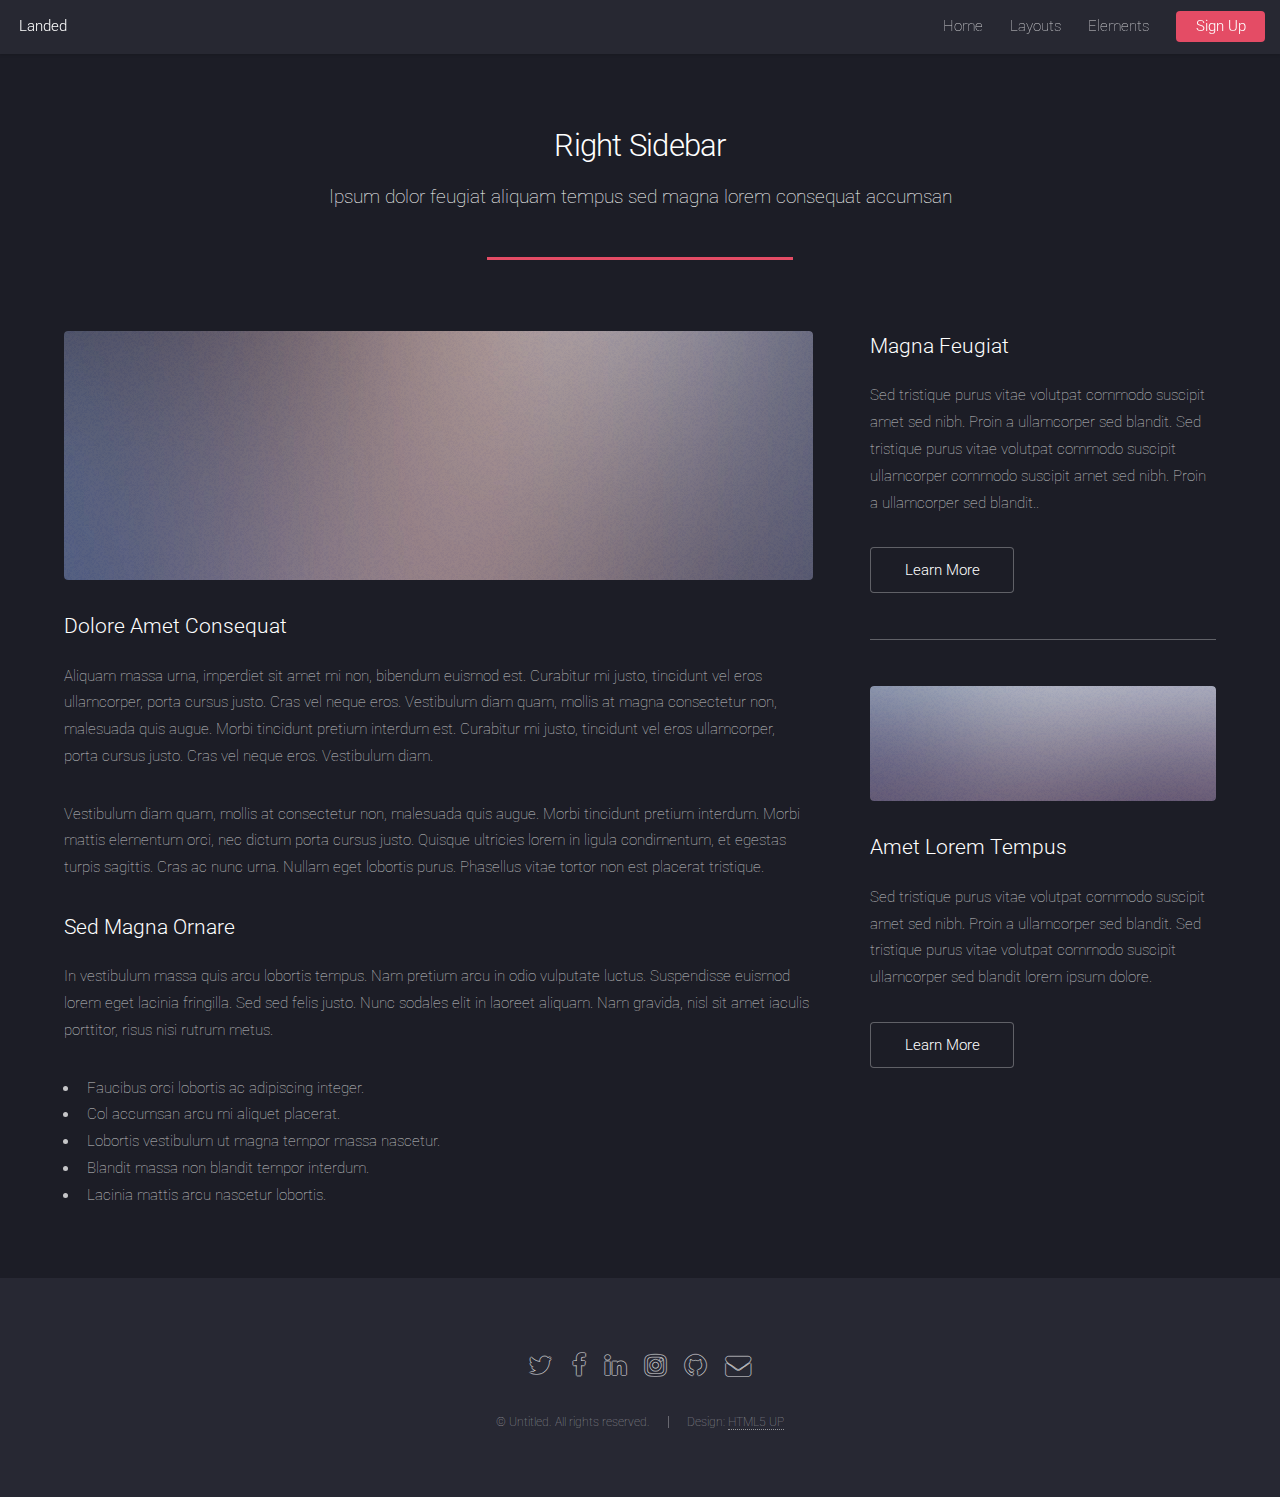
<file: right-sidebar.html>
<!DOCTYPE HTML>
<!--
	Landed by HTML5 UP
	html5up.net | @ajlkn
	Free for personal and commercial use under the CCA 3.0 license (html5up.net/license)
-->
<html>
	<head>
		<title>Right Sidebar - Landed by HTML5 UP</title>
		<meta charset="utf-8" />
		<meta name="viewport" content="width=device-width, initial-scale=1" />
		<!--[if lte IE 8]><script src="assets/js/ie/html5shiv.js"></script><![endif]-->
		<link rel="stylesheet" href="assets/css/main.css" />
		<!--[if lte IE 9]><link rel="stylesheet" href="assets/css/ie9.css" /><![endif]-->
		<!--[if lte IE 8]><link rel="stylesheet" href="assets/css/ie8.css" /><![endif]-->
	</head>
	<body>
		<div id="page-wrapper">

			<!-- Header -->
				<header id="header">
					<h1 id="logo"><a href="index.html">Landed</a></h1>
					<nav id="nav">
						<ul>
							<li><a href="index.html">Home</a></li>
							<li>
								<a href="#">Layouts</a>
								<ul>
									<li><a href="left-sidebar.html">Left Sidebar</a></li>
									<li><a href="right-sidebar.html">Right Sidebar</a></li>
									<li><a href="no-sidebar.html">No Sidebar</a></li>
									<li>
										<a href="#">Submenu</a>
										<ul>
											<li><a href="#">Option 1</a></li>
											<li><a href="#">Option 2</a></li>
											<li><a href="#">Option 3</a></li>
											<li><a href="#">Option 4</a></li>
										</ul>
									</li>
								</ul>
							</li>
							<li><a href="elements.html">Elements</a></li>
							<li><a href="#" class="button special">Sign Up</a></li>
						</ul>
					</nav>
				</header>

			<!-- Main -->
				<div id="main" class="wrapper style1">
					<div class="container">
						<header class="major">
							<h2>Right Sidebar</h2>
							<p>Ipsum dolor feugiat aliquam tempus sed magna lorem consequat accumsan</p>
						</header>
						<div class="row 150%">
							<div class="8u 12u$(medium)">

								<!-- Content -->
									<section id="content">
										<a href="#" class="image fit"><img src="images/pic06.jpg" alt="" /></a>
										<h3>Dolore Amet Consequat</h3>
										<p>Aliquam massa urna, imperdiet sit amet mi non, bibendum euismod est. Curabitur mi justo, tincidunt vel eros ullamcorper, porta cursus justo. Cras vel neque eros. Vestibulum diam quam, mollis at magna consectetur non, malesuada quis augue. Morbi tincidunt pretium interdum est. Curabitur mi justo, tincidunt vel eros ullamcorper, porta cursus justo. Cras vel neque eros. Vestibulum diam.</p>
										<p>Vestibulum diam quam, mollis at consectetur non, malesuada quis augue. Morbi tincidunt pretium interdum. Morbi mattis elementum orci, nec dictum porta cursus justo. Quisque ultricies lorem in ligula condimentum, et egestas turpis sagittis. Cras ac nunc urna. Nullam eget lobortis purus. Phasellus vitae tortor non est placerat tristique.</p>
										<h3>Sed Magna Ornare</h3>
										<p>In vestibulum massa quis arcu lobortis tempus. Nam pretium arcu in odio vulputate luctus. Suspendisse euismod lorem eget lacinia fringilla. Sed sed felis justo. Nunc sodales elit in laoreet aliquam. Nam gravida, nisl sit amet iaculis porttitor, risus nisi rutrum metus.</p>
										<ul>
											<li>Faucibus orci lobortis ac adipiscing integer.</li>
											<li>Col accumsan arcu mi aliquet placerat.</li>
											<li>Lobortis vestibulum ut magna tempor massa nascetur.</li>
											<li>Blandit massa non blandit tempor interdum.</li>
											<li>Lacinia mattis arcu nascetur lobortis.</li>
										</ul>
									</section>

							</div>
							<div class="4u$ 12u$(medium)">

								<!-- Sidebar -->
									<section id="sidebar">
										<section>
											<h3>Magna Feugiat</h3>
											<p>Sed tristique purus vitae volutpat commodo suscipit amet sed nibh. Proin a ullamcorper sed blandit. Sed tristique purus vitae volutpat commodo suscipit ullamcorper commodo suscipit amet sed nibh. Proin a ullamcorper sed blandit..</p>
											<footer>
												<ul class="actions">
													<li><a href="#" class="button">Learn More</a></li>
												</ul>
											</footer>
										</section>
										<hr />
										<section>
											<a href="#" class="image fit"><img src="images/pic07.jpg" alt="" /></a>
											<h3>Amet Lorem Tempus</h3>
											<p>Sed tristique purus vitae volutpat commodo suscipit amet sed nibh. Proin a ullamcorper sed blandit. Sed tristique purus vitae volutpat commodo suscipit ullamcorper sed blandit lorem ipsum dolore.</p>
											<footer>
												<ul class="actions">
													<li><a href="#" class="button">Learn More</a></li>
												</ul>
											</footer>
										</section>
									</section>

							</div>
						</div>
					</div>
				</div>

			<!-- Footer -->
				<footer id="footer">
					<ul class="icons">
						<li><a href="#" class="icon alt fa-twitter"><span class="label">Twitter</span></a></li>
						<li><a href="#" class="icon alt fa-facebook"><span class="label">Facebook</span></a></li>
						<li><a href="#" class="icon alt fa-linkedin"><span class="label">LinkedIn</span></a></li>
						<li><a href="#" class="icon alt fa-instagram"><span class="label">Instagram</span></a></li>
						<li><a href="#" class="icon alt fa-github"><span class="label">GitHub</span></a></li>
						<li><a href="#" class="icon alt fa-envelope"><span class="label">Email</span></a></li>
					</ul>
					<ul class="copyright">
						<li>&copy; Untitled. All rights reserved.</li><li>Design: <a href="http://html5up.net">HTML5 UP</a></li>
					</ul>
				</footer>

		</div>

		<!-- Scripts -->
			<script src="assets/js/jquery.min.js"></script>
			<script src="assets/js/jquery.scrolly.min.js"></script>
			<script src="assets/js/jquery.dropotron.min.js"></script>
			<script src="assets/js/jquery.scrollex.min.js"></script>
			<script src="assets/js/skel.min.js"></script>
			<script src="assets/js/util.js"></script>
			<!--[if lte IE 8]><script src="assets/js/ie/respond.min.js"></script><![endif]-->
			<script src="assets/js/main.js"></script>

	</body>
</html>
</file>
<file: assets/css/ie9.css>
/*
	Landed by HTML5 UP
	html5up.net | @ajlkn
	Free for personal and commercial use under the CCA 3.0 license (html5up.net/license)
*/

/* Loader */

	body.landing:before, body.landing:after {
		display: none !important;
	}

/* Icon */

	.icon.alt {
		color: inherit !important;
	}

	.icon.major.alt:before {
		color: #ffffff !important;
	}

/* Banner */

	#banner:after {
		background-color: rgba(23, 24, 32, 0.95);
	}

/* Footer */

	#footer .icons .icon.alt:before {
		color: #ffffff !important;
	}
</file>
<file: assets/css/ie8.css>
/*
	Landed by HTML5 UP
	html5up.net | @ajlkn
	Free for personal and commercial use under the CCA 3.0 license (html5up.net/license)
*/

/* Basic */

	body {
		color: #ffffff;
	}

	body, html, #page-wrapper {
		height: 100%;
	}

	blockquote {
		border-left: solid 4px #606067;
	}

	code {
		background: #32333b;
	}

	hr {
		border-bottom: solid 1px #606067;
	}

/* Icon */

	.icon.major {
		-ms-behavior: url("assets/js/ie/PIE.htc");
	}

/* Image */

	.image {
		position: relative;
		-ms-behavior: url("assets/js/ie/PIE.htc");
	}

		.image:before {
			display: none;
		}

		.image img {
			position: relative;
			-ms-behavior: url("assets/js/ie/PIE.htc");
		}

/* Form */

	input[type="text"],
	input[type="password"],
	input[type="email"],
	select,
	textarea {
		position: relative;
		-ms-behavior: url("assets/js/ie/PIE.htc");
	}

		input[type="text"]:focus,
		input[type="password"]:focus,
		input[type="email"]:focus,
		select:focus,
		textarea:focus {
			-ms-behavior: url("assets/js/ie/PIE.htc");
		}

	input[type="text"],
	input[type="password"],
	input[type="email"] {
		line-height: 3em;
	}

	input[type="checkbox"],
	input[type="radio"] {
		font-size: 3em;
	}

		input[type="checkbox"] + label:before,
		input[type="radio"] + label:before {
			display: none;
		}

/* Table */

	table tbody tr {
		border: solid 1px #606067;
	}

	table thead {
		border-bottom: solid 1px #606067;
	}

	table tfoot {
		border-top: solid 1px #606067;
	}

	table.alt tbody tr td {
		border: solid 1px #606067;
	}

/* Button */

	input[type="submit"],
	input[type="reset"],
	input[type="button"],
	.button {
		border: solid 1px #ffffff !important;
	}

		input[type="submit"].special,
		input[type="reset"].special,
		input[type="button"].special,
		.button.special {
			border: 0 !important;
		}

/* Goto Next */

	.goto-next {
		display: none;
	}

/* Spotlight */

	.spotlight {
		height: 100%;
	}

		.spotlight .content {
			background: #272833;
		}

/* Wrapper */

	.wrapper.style2 input[type="text"]:focus,
	.wrapper.style2 input[type="password"]:focus,
	.wrapper.style2 input[type="email"]:focus,
	.wrapper.style2 select:focus,
	.wrapper.style2 textarea:focus {
		border-color: #ffffff;
	}

	.wrapper.style2 input[type="submit"].special:hover, .wrapper.style2 input[type="submit"].special:active,
	.wrapper.style2 input[type="reset"].special:hover,
	.wrapper.style2 input[type="reset"].special:active,
	.wrapper.style2 input[type="button"].special:hover,
	.wrapper.style2 input[type="button"].special:active,
	.wrapper.style2 .button.special:hover,
	.wrapper.style2 .button.special:active {
		color: #e44c65 !important;
	}

/* Dropotron */

	.dropotron {
		background: #272833;
		box-shadow: none !important;
		-ms-behavior: url("assets/js/ie/PIE.htc");
	}

		.dropotron > li a, .dropotron > li span {
			color: #ffffff !important;
		}

		.dropotron.level-0 {
			margin-top: 0;
		}

			.dropotron.level-0:before {
				display: none;
			}

/* Header */

	#header {
		background: #272833;
	}

/* Banner */

	#banner {
		height: 100%;
	}

		#banner:before {
			height: 100%;
		}

		#banner:after {
			background-image: url("images/ie/banner-overlay.png");
		}
</file>
<file: assets/css/main.css>
@import url("font-awesome.min.css");
@import url("https://fonts.googleapis.com/css?family=Roboto:100,300,100italic,300italic");

/*
	Landed by HTML5 UP
	html5up.net | @ajlkn
	Free for personal and commercial use under the CCA 3.0 license (html5up.net/license)
*/

/* Reset */

	html, body, div, span, applet, object, iframe, h1, h2, h3, h4, h5, h6, p, blockquote, pre, a, abbr, acronym, address, big, cite, code, del, dfn, em, img, ins, kbd, q, s, samp, small, strike, strong, sub, sup, tt, var, b, u, i, center, dl, dt, dd, ol, ul, li, fieldset, form, label, legend, table, caption, tbody, tfoot, thead, tr, th, td, article, aside, canvas, details, embed, figure, figcaption, footer, header, hgroup, menu, nav, output, ruby, section, summary, time, mark, audio, video {
		margin: 0;
		padding: 0;
		border: 0;
		font-size: 100%;
		font: inherit;
		vertical-align: baseline;
	}

	article, aside, details, figcaption, figure, footer, header, hgroup, menu, nav, section {
		display: block;
	}

	body {
		line-height: 1;
	}

	ol, ul {
		list-style: none;
	}

	blockquote, q {
		quotes: none;
	}

	blockquote:before, blockquote:after, q:before, q:after {
		content: '';
		content: none;
	}

	table {
		border-collapse: collapse;
		border-spacing: 0;
	}

	body {
		-webkit-text-size-adjust: none;
	}

/* Box Model */

	*, *:before, *:after {
		-moz-box-sizing: border-box;
		-webkit-box-sizing: border-box;
		box-sizing: border-box;
	}

/* Containers */

	.container {
		margin-left: auto;
		margin-right: auto;
	}

	.container.\31 25\25 {
		width: 100%;
		max-width: 87.5em;
		min-width: 70em;
	}

	.container.\37 5\25 {
		width: 52.5em;
	}

	.container.\35 0\25 {
		width: 35em;
	}

	.container.\32 5\25 {
		width: 17.5em;
	}

	.container {
		width: 70em;
	}

	@media screen and (max-width: 1680px) {

		.container.\31 25\25 {
			width: 100%;
			max-width: 87.5em;
			min-width: 70em;
		}

		.container.\37 5\25 {
			width: 52.5em;
		}

		.container.\35 0\25 {
			width: 35em;
		}

		.container.\32 5\25 {
			width: 17.5em;
		}

		.container {
			width: 70em;
		}

	}

	@media screen and (max-width: 1280px) {

		.container.\31 25\25 {
			width: 100%;
			max-width: 112.5%;
			min-width: 90%;
		}

		.container.\37 5\25 {
			width: 67.5%;
		}

		.container.\35 0\25 {
			width: 45%;
		}

		.container.\32 5\25 {
			width: 22.5%;
		}

		.container {
			width: 90%;
		}

	}

	@media screen and (max-width: 980px) {

		.container.\31 25\25 {
			width: 100%;
			max-width: 125%;
			min-width: 100%;
		}

		.container.\37 5\25 {
			width: 75%;
		}

		.container.\35 0\25 {
			width: 50%;
		}

		.container.\32 5\25 {
			width: 25%;
		}

		.container {
			width: 100% !important;
		}

	}

	@media screen and (max-width: 736px) {

		.container.\31 25\25 {
			width: 100%;
			max-width: 125%;
			min-width: 100%;
		}

		.container.\37 5\25 {
			width: 75%;
		}

		.container.\35 0\25 {
			width: 50%;
		}

		.container.\32 5\25 {
			width: 25%;
		}

		.container {
			width: 100% !important;
		}

	}

	@media screen and (max-width: 480px) {

		.container.\31 25\25 {
			width: 100%;
			max-width: 125%;
			min-width: 100%;
		}

		.container.\37 5\25 {
			width: 75%;
		}

		.container.\35 0\25 {
			width: 50%;
		}

		.container.\32 5\25 {
			width: 25%;
		}

		.container {
			width: 100% !important;
		}

	}

/* Grid */

	.row {
		border-bottom: solid 1px transparent;
		-moz-box-sizing: border-box;
		-webkit-box-sizing: border-box;
		box-sizing: border-box;
	}

	.row > * {
		float: left;
		-moz-box-sizing: border-box;
		-webkit-box-sizing: border-box;
		box-sizing: border-box;
	}

	.row:after, .row:before {
		content: '';
		display: block;
		clear: both;
		height: 0;
	}

	.row.uniform > * > :first-child {
		margin-top: 0;
	}

	.row.uniform > * > :last-child {
		margin-bottom: 0;
	}

	.row.\30 \25 > * {
		padding: 0 0 0 0em;
	}

	.row.\30 \25 {
		margin: 0 0 -1px 0em;
	}

	.row.uniform.\30 \25 > * {
		padding: 0em 0 0 0em;
	}

	.row.uniform.\30 \25 {
		margin: 0em 0 -1px 0em;
	}

	.row > * {
		padding: 0 0 0 2.5em;
	}

	.row {
		margin: 0 0 -1px -2.5em;
	}

	.row.uniform > * {
		padding: 2.5em 0 0 2.5em;
	}

	.row.uniform {
		margin: -2.5em 0 -1px -2.5em;
	}

	.row.\32 00\25 > * {
		padding: 0 0 0 5em;
	}

	.row.\32 00\25 {
		margin: 0 0 -1px -5em;
	}

	.row.uniform.\32 00\25 > * {
		padding: 5em 0 0 5em;
	}

	.row.uniform.\32 00\25 {
		margin: -5em 0 -1px -5em;
	}

	.row.\31 50\25 > * {
		padding: 0 0 0 3.75em;
	}

	.row.\31 50\25 {
		margin: 0 0 -1px -3.75em;
	}

	.row.uniform.\31 50\25 > * {
		padding: 3.75em 0 0 3.75em;
	}

	.row.uniform.\31 50\25 {
		margin: -3.75em 0 -1px -3.75em;
	}

	.row.\35 0\25 > * {
		padding: 0 0 0 1.25em;
	}

	.row.\35 0\25 {
		margin: 0 0 -1px -1.25em;
	}

	.row.uniform.\35 0\25 > * {
		padding: 1.25em 0 0 1.25em;
	}

	.row.uniform.\35 0\25 {
		margin: -1.25em 0 -1px -1.25em;
	}

	.row.\32 5\25 > * {
		padding: 0 0 0 0.625em;
	}

	.row.\32 5\25 {
		margin: 0 0 -1px -0.625em;
	}

	.row.uniform.\32 5\25 > * {
		padding: 0.625em 0 0 0.625em;
	}

	.row.uniform.\32 5\25 {
		margin: -0.625em 0 -1px -0.625em;
	}

	.\31 2u, .\31 2u\24 {
		width: 100%;
		clear: none;
		margin-left: 0;
	}

	.\31 1u, .\31 1u\24 {
		width: 91.6666666667%;
		clear: none;
		margin-left: 0;
	}

	.\31 0u, .\31 0u\24 {
		width: 83.3333333333%;
		clear: none;
		margin-left: 0;
	}

	.\39 u, .\39 u\24 {
		width: 75%;
		clear: none;
		margin-left: 0;
	}

	.\38 u, .\38 u\24 {
		width: 66.6666666667%;
		clear: none;
		margin-left: 0;
	}

	.\37 u, .\37 u\24 {
		width: 58.3333333333%;
		clear: none;
		margin-left: 0;
	}

	.\36 u, .\36 u\24 {
		width: 50%;
		clear: none;
		margin-left: 0;
	}

	.\35 u, .\35 u\24 {
		width: 41.6666666667%;
		clear: none;
		margin-left: 0;
	}

	.\34 u, .\34 u\24 {
		width: 33.3333333333%;
		clear: none;
		margin-left: 0;
	}

	.\33 u, .\33 u\24 {
		width: 25%;
		clear: none;
		margin-left: 0;
	}

	.\32 u, .\32 u\24 {
		width: 16.6666666667%;
		clear: none;
		margin-left: 0;
	}

	.\31 u, .\31 u\24 {
		width: 8.3333333333%;
		clear: none;
		margin-left: 0;
	}

	.\31 2u\24 + *,
	.\31 1u\24 + *,
	.\31 0u\24 + *,
	.\39 u\24 + *,
	.\38 u\24 + *,
	.\37 u\24 + *,
	.\36 u\24 + *,
	.\35 u\24 + *,
	.\34 u\24 + *,
	.\33 u\24 + *,
	.\32 u\24 + *,
	.\31 u\24 + * {
		clear: left;
	}

	.\-11u {
		margin-left: 91.66667%;
	}

	.\-10u {
		margin-left: 83.33333%;
	}

	.\-9u {
		margin-left: 75%;
	}

	.\-8u {
		margin-left: 66.66667%;
	}

	.\-7u {
		margin-left: 58.33333%;
	}

	.\-6u {
		margin-left: 50%;
	}

	.\-5u {
		margin-left: 41.66667%;
	}

	.\-4u {
		margin-left: 33.33333%;
	}

	.\-3u {
		margin-left: 25%;
	}

	.\-2u {
		margin-left: 16.66667%;
	}

	.\-1u {
		margin-left: 8.33333%;
	}

	@media screen and (max-width: 1680px) {

		.row > * {
			padding: 0 0 0 2.5em;
		}

		.row {
			margin: 0 0 -1px -2.5em;
		}

		.row.uniform > * {
			padding: 2.5em 0 0 2.5em;
		}

		.row.uniform {
			margin: -2.5em 0 -1px -2.5em;
		}

		.row.\32 00\25 > * {
			padding: 0 0 0 5em;
		}

		.row.\32 00\25 {
			margin: 0 0 -1px -5em;
		}

		.row.uniform.\32 00\25 > * {
			padding: 5em 0 0 5em;
		}

		.row.uniform.\32 00\25 {
			margin: -5em 0 -1px -5em;
		}

		.row.\31 50\25 > * {
			padding: 0 0 0 3.75em;
		}

		.row.\31 50\25 {
			margin: 0 0 -1px -3.75em;
		}

		.row.uniform.\31 50\25 > * {
			padding: 3.75em 0 0 3.75em;
		}

		.row.uniform.\31 50\25 {
			margin: -3.75em 0 -1px -3.75em;
		}

		.row.\35 0\25 > * {
			padding: 0 0 0 1.25em;
		}

		.row.\35 0\25 {
			margin: 0 0 -1px -1.25em;
		}

		.row.uniform.\35 0\25 > * {
			padding: 1.25em 0 0 1.25em;
		}

		.row.uniform.\35 0\25 {
			margin: -1.25em 0 -1px -1.25em;
		}

		.row.\32 5\25 > * {
			padding: 0 0 0 0.625em;
		}

		.row.\32 5\25 {
			margin: 0 0 -1px -0.625em;
		}

		.row.uniform.\32 5\25 > * {
			padding: 0.625em 0 0 0.625em;
		}

		.row.uniform.\32 5\25 {
			margin: -0.625em 0 -1px -0.625em;
		}

		.\31 2u\28xlarge\29, .\31 2u\24\28xlarge\29 {
			width: 100%;
			clear: none;
			margin-left: 0;
		}

		.\31 1u\28xlarge\29, .\31 1u\24\28xlarge\29 {
			width: 91.6666666667%;
			clear: none;
			margin-left: 0;
		}

		.\31 0u\28xlarge\29, .\31 0u\24\28xlarge\29 {
			width: 83.3333333333%;
			clear: none;
			margin-left: 0;
		}

		.\39 u\28xlarge\29, .\39 u\24\28xlarge\29 {
			width: 75%;
			clear: none;
			margin-left: 0;
		}

		.\38 u\28xlarge\29, .\38 u\24\28xlarge\29 {
			width: 66.6666666667%;
			clear: none;
			margin-left: 0;
		}

		.\37 u\28xlarge\29, .\37 u\24\28xlarge\29 {
			width: 58.3333333333%;
			clear: none;
			margin-left: 0;
		}

		.\36 u\28xlarge\29, .\36 u\24\28xlarge\29 {
			width: 50%;
			clear: none;
			margin-left: 0;
		}

		.\35 u\28xlarge\29, .\35 u\24\28xlarge\29 {
			width: 41.6666666667%;
			clear: none;
			margin-left: 0;
		}

		.\34 u\28xlarge\29, .\34 u\24\28xlarge\29 {
			width: 33.3333333333%;
			clear: none;
			margin-left: 0;
		}

		.\33 u\28xlarge\29, .\33 u\24\28xlarge\29 {
			width: 25%;
			clear: none;
			margin-left: 0;
		}

		.\32 u\28xlarge\29, .\32 u\24\28xlarge\29 {
			width: 16.6666666667%;
			clear: none;
			margin-left: 0;
		}

		.\31 u\28xlarge\29, .\31 u\24\28xlarge\29 {
			width: 8.3333333333%;
			clear: none;
			margin-left: 0;
		}

		.\31 2u\24\28xlarge\29 + *,
		.\31 1u\24\28xlarge\29 + *,
		.\31 0u\24\28xlarge\29 + *,
		.\39 u\24\28xlarge\29 + *,
		.\38 u\24\28xlarge\29 + *,
		.\37 u\24\28xlarge\29 + *,
		.\36 u\24\28xlarge\29 + *,
		.\35 u\24\28xlarge\29 + *,
		.\34 u\24\28xlarge\29 + *,
		.\33 u\24\28xlarge\29 + *,
		.\32 u\24\28xlarge\29 + *,
		.\31 u\24\28xlarge\29 + * {
			clear: left;
		}

		.\-11u\28xlarge\29 {
			margin-left: 91.66667%;
		}

		.\-10u\28xlarge\29 {
			margin-left: 83.33333%;
		}

		.\-9u\28xlarge\29 {
			margin-left: 75%;
		}

		.\-8u\28xlarge\29 {
			margin-left: 66.66667%;
		}

		.\-7u\28xlarge\29 {
			margin-left: 58.33333%;
		}

		.\-6u\28xlarge\29 {
			margin-left: 50%;
		}

		.\-5u\28xlarge\29 {
			margin-left: 41.66667%;
		}

		.\-4u\28xlarge\29 {
			margin-left: 33.33333%;
		}

		.\-3u\28xlarge\29 {
			margin-left: 25%;
		}

		.\-2u\28xlarge\29 {
			margin-left: 16.66667%;
		}

		.\-1u\28xlarge\29 {
			margin-left: 8.33333%;
		}

	}

	@media screen and (max-width: 1280px) {

		.row > * {
			padding: 0 0 0 2.5em;
		}

		.row {
			margin: 0 0 -1px -2.5em;
		}

		.row.uniform > * {
			padding: 2.5em 0 0 2.5em;
		}

		.row.uniform {
			margin: -2.5em 0 -1px -2.5em;
		}

		.row.\32 00\25 > * {
			padding: 0 0 0 5em;
		}

		.row.\32 00\25 {
			margin: 0 0 -1px -5em;
		}

		.row.uniform.\32 00\25 > * {
			padding: 5em 0 0 5em;
		}

		.row.uniform.\32 00\25 {
			margin: -5em 0 -1px -5em;
		}

		.row.\31 50\25 > * {
			padding: 0 0 0 3.75em;
		}

		.row.\31 50\25 {
			margin: 0 0 -1px -3.75em;
		}

		.row.uniform.\31 50\25 > * {
			padding: 3.75em 0 0 3.75em;
		}

		.row.uniform.\31 50\25 {
			margin: -3.75em 0 -1px -3.75em;
		}

		.row.\35 0\25 > * {
			padding: 0 0 0 1.25em;
		}

		.row.\35 0\25 {
			margin: 0 0 -1px -1.25em;
		}

		.row.uniform.\35 0\25 > * {
			padding: 1.25em 0 0 1.25em;
		}

		.row.uniform.\35 0\25 {
			margin: -1.25em 0 -1px -1.25em;
		}

		.row.\32 5\25 > * {
			padding: 0 0 0 0.625em;
		}

		.row.\32 5\25 {
			margin: 0 0 -1px -0.625em;
		}

		.row.uniform.\32 5\25 > * {
			padding: 0.625em 0 0 0.625em;
		}

		.row.uniform.\32 5\25 {
			margin: -0.625em 0 -1px -0.625em;
		}

		.\31 2u\28large\29, .\31 2u\24\28large\29 {
			width: 100%;
			clear: none;
			margin-left: 0;
		}

		.\31 1u\28large\29, .\31 1u\24\28large\29 {
			width: 91.6666666667%;
			clear: none;
			margin-left: 0;
		}

		.\31 0u\28large\29, .\31 0u\24\28large\29 {
			width: 83.3333333333%;
			clear: none;
			margin-left: 0;
		}

		.\39 u\28large\29, .\39 u\24\28large\29 {
			width: 75%;
			clear: none;
			margin-left: 0;
		}

		.\38 u\28large\29, .\38 u\24\28large\29 {
			width: 66.6666666667%;
			clear: none;
			margin-left: 0;
		}

		.\37 u\28large\29, .\37 u\24\28large\29 {
			width: 58.3333333333%;
			clear: none;
			margin-left: 0;
		}

		.\36 u\28large\29, .\36 u\24\28large\29 {
			width: 50%;
			clear: none;
			margin-left: 0;
		}

		.\35 u\28large\29, .\35 u\24\28large\29 {
			width: 41.6666666667%;
			clear: none;
			margin-left: 0;
		}

		.\34 u\28large\29, .\34 u\24\28large\29 {
			width: 33.3333333333%;
			clear: none;
			margin-left: 0;
		}

		.\33 u\28large\29, .\33 u\24\28large\29 {
			width: 25%;
			clear: none;
			margin-left: 0;
		}

		.\32 u\28large\29, .\32 u\24\28large\29 {
			width: 16.6666666667%;
			clear: none;
			margin-left: 0;
		}

		.\31 u\28large\29, .\31 u\24\28large\29 {
			width: 8.3333333333%;
			clear: none;
			margin-left: 0;
		}

		.\31 2u\24\28large\29 + *,
		.\31 1u\24\28large\29 + *,
		.\31 0u\24\28large\29 + *,
		.\39 u\24\28large\29 + *,
		.\38 u\24\28large\29 + *,
		.\37 u\24\28large\29 + *,
		.\36 u\24\28large\29 + *,
		.\35 u\24\28large\29 + *,
		.\34 u\24\28large\29 + *,
		.\33 u\24\28large\29 + *,
		.\32 u\24\28large\29 + *,
		.\31 u\24\28large\29 + * {
			clear: left;
		}

		.\-11u\28large\29 {
			margin-left: 91.66667%;
		}

		.\-10u\28large\29 {
			margin-left: 83.33333%;
		}

		.\-9u\28large\29 {
			margin-left: 75%;
		}

		.\-8u\28large\29 {
			margin-left: 66.66667%;
		}

		.\-7u\28large\29 {
			margin-left: 58.33333%;
		}

		.\-6u\28large\29 {
			margin-left: 50%;
		}

		.\-5u\28large\29 {
			margin-left: 41.66667%;
		}

		.\-4u\28large\29 {
			margin-left: 33.33333%;
		}

		.\-3u\28large\29 {
			margin-left: 25%;
		}

		.\-2u\28large\29 {
			margin-left: 16.66667%;
		}

		.\-1u\28large\29 {
			margin-left: 8.33333%;
		}

	}

	@media screen and (max-width: 980px) {

		.row > * {
			padding: 0 0 0 2.5em;
		}

		.row {
			margin: 0 0 -1px -2.5em;
		}

		.row.uniform > * {
			padding: 2.5em 0 0 2.5em;
		}

		.row.uniform {
			margin: -2.5em 0 -1px -2.5em;
		}

		.row.\32 00\25 > * {
			padding: 0 0 0 5em;
		}

		.row.\32 00\25 {
			margin: 0 0 -1px -5em;
		}

		.row.uniform.\32 00\25 > * {
			padding: 5em 0 0 5em;
		}

		.row.uniform.\32 00\25 {
			margin: -5em 0 -1px -5em;
		}

		.row.\31 50\25 > * {
			padding: 0 0 0 3.75em;
		}

		.row.\31 50\25 {
			margin: 0 0 -1px -3.75em;
		}

		.row.uniform.\31 50\25 > * {
			padding: 3.75em 0 0 3.75em;
		}

		.row.uniform.\31 50\25 {
			margin: -3.75em 0 -1px -3.75em;
		}

		.row.\35 0\25 > * {
			padding: 0 0 0 1.25em;
		}

		.row.\35 0\25 {
			margin: 0 0 -1px -1.25em;
		}

		.row.uniform.\35 0\25 > * {
			padding: 1.25em 0 0 1.25em;
		}

		.row.uniform.\35 0\25 {
			margin: -1.25em 0 -1px -1.25em;
		}

		.row.\32 5\25 > * {
			padding: 0 0 0 0.625em;
		}

		.row.\32 5\25 {
			margin: 0 0 -1px -0.625em;
		}

		.row.uniform.\32 5\25 > * {
			padding: 0.625em 0 0 0.625em;
		}

		.row.uniform.\32 5\25 {
			margin: -0.625em 0 -1px -0.625em;
		}

		.\31 2u\28medium\29, .\31 2u\24\28medium\29 {
			width: 100%;
			clear: none;
			margin-left: 0;
		}

		.\31 1u\28medium\29, .\31 1u\24\28medium\29 {
			width: 91.6666666667%;
			clear: none;
			margin-left: 0;
		}

		.\31 0u\28medium\29, .\31 0u\24\28medium\29 {
			width: 83.3333333333%;
			clear: none;
			margin-left: 0;
		}

		.\39 u\28medium\29, .\39 u\24\28medium\29 {
			width: 75%;
			clear: none;
			margin-left: 0;
		}

		.\38 u\28medium\29, .\38 u\24\28medium\29 {
			width: 66.6666666667%;
			clear: none;
			margin-left: 0;
		}

		.\37 u\28medium\29, .\37 u\24\28medium\29 {
			width: 58.3333333333%;
			clear: none;
			margin-left: 0;
		}

		.\36 u\28medium\29, .\36 u\24\28medium\29 {
			width: 50%;
			clear: none;
			margin-left: 0;
		}

		.\35 u\28medium\29, .\35 u\24\28medium\29 {
			width: 41.6666666667%;
			clear: none;
			margin-left: 0;
		}

		.\34 u\28medium\29, .\34 u\24\28medium\29 {
			width: 33.3333333333%;
			clear: none;
			margin-left: 0;
		}

		.\33 u\28medium\29, .\33 u\24\28medium\29 {
			width: 25%;
			clear: none;
			margin-left: 0;
		}

		.\32 u\28medium\29, .\32 u\24\28medium\29 {
			width: 16.6666666667%;
			clear: none;
			margin-left: 0;
		}

		.\31 u\28medium\29, .\31 u\24\28medium\29 {
			width: 8.3333333333%;
			clear: none;
			margin-left: 0;
		}

		.\31 2u\24\28medium\29 + *,
		.\31 1u\24\28medium\29 + *,
		.\31 0u\24\28medium\29 + *,
		.\39 u\24\28medium\29 + *,
		.\38 u\24\28medium\29 + *,
		.\37 u\24\28medium\29 + *,
		.\36 u\24\28medium\29 + *,
		.\35 u\24\28medium\29 + *,
		.\34 u\24\28medium\29 + *,
		.\33 u\24\28medium\29 + *,
		.\32 u\24\28medium\29 + *,
		.\31 u\24\28medium\29 + * {
			clear: left;
		}

		.\-11u\28medium\29 {
			margin-left: 91.66667%;
		}

		.\-10u\28medium\29 {
			margin-left: 83.33333%;
		}

		.\-9u\28medium\29 {
			margin-left: 75%;
		}

		.\-8u\28medium\29 {
			margin-left: 66.66667%;
		}

		.\-7u\28medium\29 {
			margin-left: 58.33333%;
		}

		.\-6u\28medium\29 {
			margin-left: 50%;
		}

		.\-5u\28medium\29 {
			margin-left: 41.66667%;
		}

		.\-4u\28medium\29 {
			margin-left: 33.33333%;
		}

		.\-3u\28medium\29 {
			margin-left: 25%;
		}

		.\-2u\28medium\29 {
			margin-left: 16.66667%;
		}

		.\-1u\28medium\29 {
			margin-left: 8.33333%;
		}

	}

	@media screen and (max-width: 736px) {

		.row > * {
			padding: 0 0 0 2.5em;
		}

		.row {
			margin: 0 0 -1px -2.5em;
		}

		.row.uniform > * {
			padding: 2.5em 0 0 2.5em;
		}

		.row.uniform {
			margin: -2.5em 0 -1px -2.5em;
		}

		.row.\32 00\25 > * {
			padding: 0 0 0 5em;
		}

		.row.\32 00\25 {
			margin: 0 0 -1px -5em;
		}

		.row.uniform.\32 00\25 > * {
			padding: 5em 0 0 5em;
		}

		.row.uniform.\32 00\25 {
			margin: -5em 0 -1px -5em;
		}

		.row.\31 50\25 > * {
			padding: 0 0 0 3.75em;
		}

		.row.\31 50\25 {
			margin: 0 0 -1px -3.75em;
		}

		.row.uniform.\31 50\25 > * {
			padding: 3.75em 0 0 3.75em;
		}

		.row.uniform.\31 50\25 {
			margin: -3.75em 0 -1px -3.75em;
		}

		.row.\35 0\25 > * {
			padding: 0 0 0 1.25em;
		}

		.row.\35 0\25 {
			margin: 0 0 -1px -1.25em;
		}

		.row.uniform.\35 0\25 > * {
			padding: 1.25em 0 0 1.25em;
		}

		.row.uniform.\35 0\25 {
			margin: -1.25em 0 -1px -1.25em;
		}

		.row.\32 5\25 > * {
			padding: 0 0 0 0.625em;
		}

		.row.\32 5\25 {
			margin: 0 0 -1px -0.625em;
		}

		.row.uniform.\32 5\25 > * {
			padding: 0.625em 0 0 0.625em;
		}

		.row.uniform.\32 5\25 {
			margin: -0.625em 0 -1px -0.625em;
		}

		.\31 2u\28small\29, .\31 2u\24\28small\29 {
			width: 100%;
			clear: none;
			margin-left: 0;
		}

		.\31 1u\28small\29, .\31 1u\24\28small\29 {
			width: 91.6666666667%;
			clear: none;
			margin-left: 0;
		}

		.\31 0u\28small\29, .\31 0u\24\28small\29 {
			width: 83.3333333333%;
			clear: none;
			margin-left: 0;
		}

		.\39 u\28small\29, .\39 u\24\28small\29 {
			width: 75%;
			clear: none;
			margin-left: 0;
		}

		.\38 u\28small\29, .\38 u\24\28small\29 {
			width: 66.6666666667%;
			clear: none;
			margin-left: 0;
		}

		.\37 u\28small\29, .\37 u\24\28small\29 {
			width: 58.3333333333%;
			clear: none;
			margin-left: 0;
		}

		.\36 u\28small\29, .\36 u\24\28small\29 {
			width: 50%;
			clear: none;
			margin-left: 0;
		}

		.\35 u\28small\29, .\35 u\24\28small\29 {
			width: 41.6666666667%;
			clear: none;
			margin-left: 0;
		}

		.\34 u\28small\29, .\34 u\24\28small\29 {
			width: 33.3333333333%;
			clear: none;
			margin-left: 0;
		}

		.\33 u\28small\29, .\33 u\24\28small\29 {
			width: 25%;
			clear: none;
			margin-left: 0;
		}

		.\32 u\28small\29, .\32 u\24\28small\29 {
			width: 16.6666666667%;
			clear: none;
			margin-left: 0;
		}

		.\31 u\28small\29, .\31 u\24\28small\29 {
			width: 8.3333333333%;
			clear: none;
			margin-left: 0;
		}

		.\31 2u\24\28small\29 + *,
		.\31 1u\24\28small\29 + *,
		.\31 0u\24\28small\29 + *,
		.\39 u\24\28small\29 + *,
		.\38 u\24\28small\29 + *,
		.\37 u\24\28small\29 + *,
		.\36 u\24\28small\29 + *,
		.\35 u\24\28small\29 + *,
		.\34 u\24\28small\29 + *,
		.\33 u\24\28small\29 + *,
		.\32 u\24\28small\29 + *,
		.\31 u\24\28small\29 + * {
			clear: left;
		}

		.\-11u\28small\29 {
			margin-left: 91.66667%;
		}

		.\-10u\28small\29 {
			margin-left: 83.33333%;
		}

		.\-9u\28small\29 {
			margin-left: 75%;
		}

		.\-8u\28small\29 {
			margin-left: 66.66667%;
		}

		.\-7u\28small\29 {
			margin-left: 58.33333%;
		}

		.\-6u\28small\29 {
			margin-left: 50%;
		}

		.\-5u\28small\29 {
			margin-left: 41.66667%;
		}

		.\-4u\28small\29 {
			margin-left: 33.33333%;
		}

		.\-3u\28small\29 {
			margin-left: 25%;
		}

		.\-2u\28small\29 {
			margin-left: 16.66667%;
		}

		.\-1u\28small\29 {
			margin-left: 8.33333%;
		}

	}

	@media screen and (max-width: 480px) {

		.row > * {
			padding: 0 0 0 2.5em;
		}

		.row {
			margin: 0 0 -1px -2.5em;
		}

		.row.uniform > * {
			padding: 2.5em 0 0 2.5em;
		}

		.row.uniform {
			margin: -2.5em 0 -1px -2.5em;
		}

		.row.\32 00\25 > * {
			padding: 0 0 0 5em;
		}

		.row.\32 00\25 {
			margin: 0 0 -1px -5em;
		}

		.row.uniform.\32 00\25 > * {
			padding: 5em 0 0 5em;
		}

		.row.uniform.\32 00\25 {
			margin: -5em 0 -1px -5em;
		}

		.row.\31 50\25 > * {
			padding: 0 0 0 3.75em;
		}

		.row.\31 50\25 {
			margin: 0 0 -1px -3.75em;
		}

		.row.uniform.\31 50\25 > * {
			padding: 3.75em 0 0 3.75em;
		}

		.row.uniform.\31 50\25 {
			margin: -3.75em 0 -1px -3.75em;
		}

		.row.\35 0\25 > * {
			padding: 0 0 0 1.25em;
		}

		.row.\35 0\25 {
			margin: 0 0 -1px -1.25em;
		}

		.row.uniform.\35 0\25 > * {
			padding: 1.25em 0 0 1.25em;
		}

		.row.uniform.\35 0\25 {
			margin: -1.25em 0 -1px -1.25em;
		}

		.row.\32 5\25 > * {
			padding: 0 0 0 0.625em;
		}

		.row.\32 5\25 {
			margin: 0 0 -1px -0.625em;
		}

		.row.uniform.\32 5\25 > * {
			padding: 0.625em 0 0 0.625em;
		}

		.row.uniform.\32 5\25 {
			margin: -0.625em 0 -1px -0.625em;
		}

		.\31 2u\28xsmall\29, .\31 2u\24\28xsmall\29 {
			width: 100%;
			clear: none;
			margin-left: 0;
		}

		.\31 1u\28xsmall\29, .\31 1u\24\28xsmall\29 {
			width: 91.6666666667%;
			clear: none;
			margin-left: 0;
		}

		.\31 0u\28xsmall\29, .\31 0u\24\28xsmall\29 {
			width: 83.3333333333%;
			clear: none;
			margin-left: 0;
		}

		.\39 u\28xsmall\29, .\39 u\24\28xsmall\29 {
			width: 75%;
			clear: none;
			margin-left: 0;
		}

		.\38 u\28xsmall\29, .\38 u\24\28xsmall\29 {
			width: 66.6666666667%;
			clear: none;
			margin-left: 0;
		}

		.\37 u\28xsmall\29, .\37 u\24\28xsmall\29 {
			width: 58.3333333333%;
			clear: none;
			margin-left: 0;
		}

		.\36 u\28xsmall\29, .\36 u\24\28xsmall\29 {
			width: 50%;
			clear: none;
			margin-left: 0;
		}

		.\35 u\28xsmall\29, .\35 u\24\28xsmall\29 {
			width: 41.6666666667%;
			clear: none;
			margin-left: 0;
		}

		.\34 u\28xsmall\29, .\34 u\24\28xsmall\29 {
			width: 33.3333333333%;
			clear: none;
			margin-left: 0;
		}

		.\33 u\28xsmall\29, .\33 u\24\28xsmall\29 {
			width: 25%;
			clear: none;
			margin-left: 0;
		}

		.\32 u\28xsmall\29, .\32 u\24\28xsmall\29 {
			width: 16.6666666667%;
			clear: none;
			margin-left: 0;
		}

		.\31 u\28xsmall\29, .\31 u\24\28xsmall\29 {
			width: 8.3333333333%;
			clear: none;
			margin-left: 0;
		}

		.\31 2u\24\28xsmall\29 + *,
		.\31 1u\24\28xsmall\29 + *,
		.\31 0u\24\28xsmall\29 + *,
		.\39 u\24\28xsmall\29 + *,
		.\38 u\24\28xsmall\29 + *,
		.\37 u\24\28xsmall\29 + *,
		.\36 u\24\28xsmall\29 + *,
		.\35 u\24\28xsmall\29 + *,
		.\34 u\24\28xsmall\29 + *,
		.\33 u\24\28xsmall\29 + *,
		.\32 u\24\28xsmall\29 + *,
		.\31 u\24\28xsmall\29 + * {
			clear: left;
		}

		.\-11u\28xsmall\29 {
			margin-left: 91.66667%;
		}

		.\-10u\28xsmall\29 {
			margin-left: 83.33333%;
		}

		.\-9u\28xsmall\29 {
			margin-left: 75%;
		}

		.\-8u\28xsmall\29 {
			margin-left: 66.66667%;
		}

		.\-7u\28xsmall\29 {
			margin-left: 58.33333%;
		}

		.\-6u\28xsmall\29 {
			margin-left: 50%;
		}

		.\-5u\28xsmall\29 {
			margin-left: 41.66667%;
		}

		.\-4u\28xsmall\29 {
			margin-left: 33.33333%;
		}

		.\-3u\28xsmall\29 {
			margin-left: 25%;
		}

		.\-2u\28xsmall\29 {
			margin-left: 16.66667%;
		}

		.\-1u\28xsmall\29 {
			margin-left: 8.33333%;
		}

	}

/* Basic */

	html, body {
		background: #1c1d26;
	}

	body.is-loading *, body.is-loading *:before, body.is-loading *:after {
		-moz-animation: none !important;
		-webkit-animation: none !important;
		-ms-animation: none !important;
		animation: none !important;
		-moz-transition: none !important;
		-webkit-transition: none !important;
		-ms-transition: none !important;
		transition: none !important;
	}

	body, input, select, textarea {
		color: rgba(255, 255, 255, 0.75);
		font-family: "Roboto", Helvetica, sans-serif;
		font-size: 15pt;
		font-weight: 100;
		line-height: 1.75em;
	}

	a {
		-moz-transition: border-color 0.2s ease-in-out, color 0.2s ease-in-out;
		-webkit-transition: border-color 0.2s ease-in-out, color 0.2s ease-in-out;
		-ms-transition: border-color 0.2s ease-in-out, color 0.2s ease-in-out;
		transition: border-color 0.2s ease-in-out, color 0.2s ease-in-out;
		border-bottom: dotted 1px;
		color: #e44c65;
		text-decoration: none;
	}

		a:hover {
			color: #e44c65 !important;
			border-bottom-color: transparent;
		}

	strong, b {
		color: #ffffff;
		font-weight: 300;
	}

	em, i {
		font-style: italic;
	}

	p {
		margin: 0 0 2em 0;
	}

	h1, h2, h3, h4, h5, h6 {
		color: #ffffff;
		font-weight: 300;
		line-height: 1em;
		margin: 0 0 1em 0;
	}

		h1 a, h2 a, h3 a, h4 a, h5 a, h6 a {
			color: inherit;
			border: 0;
		}

	h2 {
		font-size: 2em;
		line-height: 1.5em;
		letter-spacing: -0.025em;
	}

	h3 {
		font-size: 1.35em;
		line-height: 1.5em;
	}

	h4 {
		font-size: 1.1em;
		line-height: 1.5em;
	}

	h5 {
		font-size: 0.9em;
		line-height: 1.5em;
	}

	h6 {
		font-size: 0.7em;
		line-height: 1.5em;
	}

	sub {
		font-size: 0.8em;
		position: relative;
		top: 0.5em;
	}

	sup {
		font-size: 0.8em;
		position: relative;
		top: -0.5em;
	}

	hr {
		border: 0;
		border-bottom: solid 1px rgba(255, 255, 255, 0.3);
		margin: 3em 0;
	}

		hr.major {
			margin: 4em 0;
		}

	blockquote {
		border-left: solid 4px rgba(255, 255, 255, 0.3);
		font-style: italic;
		margin: 0 0 2em 0;
		padding: 0.5em 0 0.5em 2em;
	}

	code {
		background: rgba(255, 255, 255, 0.075);
		border-radius: 4px;
		font-family: "Courier New", monospace;
		font-size: 0.9em;
		margin: 0 0.25em;
		padding: 0.25em 0.65em;
	}

	pre {
		-webkit-overflow-scrolling: touch;
		font-family: "Courier New", monospace;
		font-size: 0.9em;
		margin: 0 0 2em 0;
	}

		pre code {
			display: block;
			line-height: 1.75em;
			padding: 1em 1.5em;
			overflow-x: auto;
		}

	.align-left {
		text-align: left;
	}

	.align-center {
		text-align: center;
	}

	.align-right {
		text-align: right;
	}

/* Loader */

	@-moz-keyframes spinner-show {
		0% {
			opacity: 0;
		}

		100% {
			opacity: 1;
		}
	}

	@-webkit-keyframes spinner-show {
		0% {
			opacity: 0;
		}

		100% {
			opacity: 1;
		}
	}

	@-ms-keyframes spinner-show {
		0% {
			opacity: 0;
		}

		100% {
			opacity: 1;
		}
	}

	@keyframes spinner-show {
		0% {
			opacity: 0;
		}

		100% {
			opacity: 1;
		}
	}

	@-moz-keyframes spinner-hide {
		0% {
			color: rgba(255, 255, 255, 0.15);
			z-index: 100001;
			-moz-transform: scale(1) rotate(0deg);
			-webkit-transform: scale(1) rotate(0deg);
			-ms-transform: scale(1) rotate(0deg);
			transform: scale(1) rotate(0deg);
		}

		99% {
			color: #1c1d26;
			z-index: 100001;
			-moz-transform: scale(0.5) rotate(360deg);
			-webkit-transform: scale(0.5) rotate(360deg);
			-ms-transform: scale(0.5) rotate(360deg);
			transform: scale(0.5) rotate(360deg);
		}

		100% {
			color: #1c1d26;
			z-index: -1;
			-moz-transform: scale(0.5) rotate(360deg);
			-webkit-transform: scale(0.5) rotate(360deg);
			-ms-transform: scale(0.5) rotate(360deg);
			transform: scale(0.5) rotate(360deg);
		}
	}

	@-webkit-keyframes spinner-hide {
		0% {
			color: rgba(255, 255, 255, 0.15);
			z-index: 100001;
			-moz-transform: scale(1) rotate(0deg);
			-webkit-transform: scale(1) rotate(0deg);
			-ms-transform: scale(1) rotate(0deg);
			transform: scale(1) rotate(0deg);
		}

		99% {
			color: #1c1d26;
			z-index: 100001;
			-moz-transform: scale(0.5) rotate(360deg);
			-webkit-transform: scale(0.5) rotate(360deg);
			-ms-transform: scale(0.5) rotate(360deg);
			transform: scale(0.5) rotate(360deg);
		}

		100% {
			color: #1c1d26;
			z-index: -1;
			-moz-transform: scale(0.5) rotate(360deg);
			-webkit-transform: scale(0.5) rotate(360deg);
			-ms-transform: scale(0.5) rotate(360deg);
			transform: scale(0.5) rotate(360deg);
		}
	}

	@-ms-keyframes spinner-hide {
		0% {
			color: rgba(255, 255, 255, 0.15);
			z-index: 100001;
			-moz-transform: scale(1) rotate(0deg);
			-webkit-transform: scale(1) rotate(0deg);
			-ms-transform: scale(1) rotate(0deg);
			transform: scale(1) rotate(0deg);
		}

		99% {
			color: #1c1d26;
			z-index: 100001;
			-moz-transform: scale(0.5) rotate(360deg);
			-webkit-transform: scale(0.5) rotate(360deg);
			-ms-transform: scale(0.5) rotate(360deg);
			transform: scale(0.5) rotate(360deg);
		}

		100% {
			color: #1c1d26;
			z-index: -1;
			-moz-transform: scale(0.5) rotate(360deg);
			-webkit-transform: scale(0.5) rotate(360deg);
			-ms-transform: scale(0.5) rotate(360deg);
			transform: scale(0.5) rotate(360deg);
		}
	}

	@keyframes spinner-hide {
		0% {
			color: rgba(255, 255, 255, 0.15);
			z-index: 100001;
			-moz-transform: scale(1) rotate(0deg);
			-webkit-transform: scale(1) rotate(0deg);
			-ms-transform: scale(1) rotate(0deg);
			transform: scale(1) rotate(0deg);
		}

		99% {
			color: #1c1d26;
			z-index: 100001;
			-moz-transform: scale(0.5) rotate(360deg);
			-webkit-transform: scale(0.5) rotate(360deg);
			-ms-transform: scale(0.5) rotate(360deg);
			transform: scale(0.5) rotate(360deg);
		}

		100% {
			color: #1c1d26;
			z-index: -1;
			-moz-transform: scale(0.5) rotate(360deg);
			-webkit-transform: scale(0.5) rotate(360deg);
			-ms-transform: scale(0.5) rotate(360deg);
			transform: scale(0.5) rotate(360deg);
		}
	}

	@-moz-keyframes spinner-rotate {
		0% {
			-moz-transform: scale(1) rotate(0deg);
			-webkit-transform: scale(1) rotate(0deg);
			-ms-transform: scale(1) rotate(0deg);
			transform: scale(1) rotate(0deg);
		}

		100% {
			-moz-transform: scale(1) rotate(360deg);
			-webkit-transform: scale(1) rotate(360deg);
			-ms-transform: scale(1) rotate(360deg);
			transform: scale(1) rotate(360deg);
		}
	}

	@-webkit-keyframes spinner-rotate {
		0% {
			-moz-transform: scale(1) rotate(0deg);
			-webkit-transform: scale(1) rotate(0deg);
			-ms-transform: scale(1) rotate(0deg);
			transform: scale(1) rotate(0deg);
		}

		100% {
			-moz-transform: scale(1) rotate(360deg);
			-webkit-transform: scale(1) rotate(360deg);
			-ms-transform: scale(1) rotate(360deg);
			transform: scale(1) rotate(360deg);
		}
	}

	@-ms-keyframes spinner-rotate {
		0% {
			-moz-transform: scale(1) rotate(0deg);
			-webkit-transform: scale(1) rotate(0deg);
			-ms-transform: scale(1) rotate(0deg);
			transform: scale(1) rotate(0deg);
		}

		100% {
			-moz-transform: scale(1) rotate(360deg);
			-webkit-transform: scale(1) rotate(360deg);
			-ms-transform: scale(1) rotate(360deg);
			transform: scale(1) rotate(360deg);
		}
	}

	@keyframes spinner-rotate {
		0% {
			-moz-transform: scale(1) rotate(0deg);
			-webkit-transform: scale(1) rotate(0deg);
			-ms-transform: scale(1) rotate(0deg);
			transform: scale(1) rotate(0deg);
		}

		100% {
			-moz-transform: scale(1) rotate(360deg);
			-webkit-transform: scale(1) rotate(360deg);
			-ms-transform: scale(1) rotate(360deg);
			transform: scale(1) rotate(360deg);
		}
	}

	@-moz-keyframes overlay-hide {
		0% {
			opacity: 1;
			z-index: 100000;
		}

		15% {
			opacity: 1;
			z-index: 100000;
		}

		99% {
			opacity: 0;
			z-index: 100000;
		}

		100% {
			opacity: 0;
			z-index: -1;
		}
	}

	@-webkit-keyframes overlay-hide {
		0% {
			opacity: 1;
			z-index: 100000;
		}

		15% {
			opacity: 1;
			z-index: 100000;
		}

		99% {
			opacity: 0;
			z-index: 100000;
		}

		100% {
			opacity: 0;
			z-index: -1;
		}
	}

	@-ms-keyframes overlay-hide {
		0% {
			opacity: 1;
			z-index: 100000;
		}

		15% {
			opacity: 1;
			z-index: 100000;
		}

		99% {
			opacity: 0;
			z-index: 100000;
		}

		100% {
			opacity: 0;
			z-index: -1;
		}
	}

	@keyframes overlay-hide {
		0% {
			opacity: 1;
			z-index: 100000;
		}

		15% {
			opacity: 1;
			z-index: 100000;
		}

		99% {
			opacity: 0;
			z-index: 100000;
		}

		100% {
			opacity: 0;
			z-index: -1;
		}
	}

	body.landing {
		text-decoration: none;
	}

		body.landing:before {
			-moz-osx-font-smoothing: grayscale;
			-webkit-font-smoothing: antialiased;
			font-family: FontAwesome;
			font-style: normal;
			font-weight: normal;
			text-transform: none !important;
		}

		body.landing:before {
			-moz-animation: spinner-show 1.5s 1 0.25s ease forwards, spinner-hide 0.25s ease-in-out forwards !important;
			-webkit-animation: spinner-show 1.5s 1 0.25s ease forwards, spinner-hide 0.25s ease-in-out forwards !important;
			-ms-animation: spinner-show 1.5s 1 0.25s ease forwards, spinner-hide 0.25s ease-in-out forwards !important;
			animation: spinner-show 1.5s 1 0.25s ease forwards, spinner-hide 0.25s ease-in-out forwards !important;
			-moz-transform-origin: 50% 50%;
			-webkit-transform-origin: 50% 50%;
			-ms-transform-origin: 50% 50%;
			transform-origin: 50% 50%;
			color: rgba(255, 255, 255, 0.15);
			content: '\f1ce';
			cursor: default;
			display: block;
			font-size: 2em;
			height: 2em;
			left: 50%;
			line-height: 2em;
			margin: -1em 0 0 -1em;
			opacity: 0;
			position: fixed;
			text-align: center;
			top: 50%;
			width: 2em;
			z-index: -1;
		}

		body.landing:after {
			-moz-animation: overlay-hide 1.5s ease-in forwards !important;
			-webkit-animation: overlay-hide 1.5s ease-in forwards !important;
			-ms-animation: overlay-hide 1.5s ease-in forwards !important;
			animation: overlay-hide 1.5s ease-in forwards !important;
			background: #1c1d26;
			content: '';
			display: block;
			height: 100%;
			left: 0;
			opacity: 0;
			position: fixed;
			top: 0;
			width: 100%;
			z-index: -1;
		}

		body.landing.is-loading:before {
			-moz-animation: spinner-show 1.5s 1 0.25s ease forwards, spinner-rotate 0.75s infinite linear !important;
			-webkit-animation: spinner-show 1.5s 1 0.25s ease forwards, spinner-rotate 0.75s infinite linear !important;
			-ms-animation: spinner-show 1.5s 1 0.25s ease forwards, spinner-rotate 0.75s infinite linear !important;
			animation: spinner-show 1.5s 1 0.25s ease forwards, spinner-rotate 0.75s infinite linear !important;
			z-index: 100001;
		}

		body.landing.is-loading:after {
			-moz-animation: none !important;
			-webkit-animation: none !important;
			-ms-animation: none !important;
			animation: none !important;
			opacity: 1;
			z-index: 100000;
		}

	@media (-webkit-min-device-pixel-ratio: 2) {

		body.landing:before {
			line-height: 2.025em;
		}

	}

/* Section/Article */

	section.special, article.special {
		text-align: center;
	}

	header p {
		color: #ffffff;
		position: relative;
		margin: 0 0 1.5em 0;
	}

	header h2 + p {
		font-size: 1.25em;
		margin-top: -1em;
		line-height: 1.75em;
	}

	header h3 + p {
		font-size: 1.1em;
		margin-top: -0.8em;
		line-height: 1.75em;
	}

	header h4 + p,
	header h5 + p,
	header h6 + p {
		font-size: 0.9em;
		margin-top: -0.6em;
		line-height: 1.5em;
	}

	header.major {
		margin: 0 0 4em 0;
		position: relative;
		text-align: center;
	}

		header.major:after {
			background: #e44c65;
			content: '';
			display: inline-block;
			height: 0.2em;
			max-width: 20em;
			width: 75%;
		}

	footer.major {
		margin: 4em 0 0 0;
	}

/* Form */

	form {
		margin: 0 0 2em 0;
	}

	label {
		color: #ffffff;
		display: block;
		font-size: 0.9em;
		font-weight: 300;
		margin: 0 0 1em 0;
	}

	input[type="text"],
	input[type="password"],
	input[type="email"],
	select,
	textarea {
		-moz-appearance: none;
		-webkit-appearance: none;
		-ms-appearance: none;
		appearance: none;
		-moz-transition: border-color 0.2s ease-in-out;
		-webkit-transition: border-color 0.2s ease-in-out;
		-ms-transition: border-color 0.2s ease-in-out;
		transition: border-color 0.2s ease-in-out;
		background: transparent;
		border-radius: 4px;
		border: solid 1px rgba(255, 255, 255, 0.3);
		color: inherit;
		display: block;
		outline: 0;
		padding: 0 1em;
		text-decoration: none;
		width: 100%;
	}

		input[type="text"]:invalid,
		input[type="password"]:invalid,
		input[type="email"]:invalid,
		select:invalid,
		textarea:invalid {
			box-shadow: none;
		}

		input[type="text"]:focus,
		input[type="password"]:focus,
		input[type="email"]:focus,
		select:focus,
		textarea:focus {
			border-color: #e44c65;
		}

	.select-wrapper {
		text-decoration: none;
		display: block;
		position: relative;
	}

		.select-wrapper:before {
			-moz-osx-font-smoothing: grayscale;
			-webkit-font-smoothing: antialiased;
			font-family: FontAwesome;
			font-style: normal;
			font-weight: normal;
			text-transform: none !important;
		}

		.select-wrapper:before {
			color: rgba(255, 255, 255, 0.3);
			content: '\f078';
			display: block;
			height: 3em;
			line-height: 3em;
			pointer-events: none;
			position: absolute;
			right: 0;
			text-align: center;
			top: 0;
			width: 3em;
		}

		.select-wrapper select::-ms-expand {
			display: none;
		}

	input[type="text"],
	input[type="password"],
	input[type="email"],
	select {
		height: 3em;
	}

	textarea {
		padding: 0.75em 1em;
	}

	select option {
		background-color: #1c1d26;
		color: #ffffff;
	}

	select:focus::-ms-value {
		background: transparent;
	}

	input[type="checkbox"],
	input[type="radio"] {
		-moz-appearance: none;
		-webkit-appearance: none;
		-ms-appearance: none;
		appearance: none;
		display: block;
		float: left;
		margin-right: -2em;
		opacity: 0;
		width: 1em;
		z-index: -1;
	}

		input[type="checkbox"] + label,
		input[type="radio"] + label {
			text-decoration: none;
			color: rgba(255, 255, 255, 0.75);
			cursor: pointer;
			display: inline-block;
			font-size: 1em;
			font-weight: 100;
			padding-left: 2.55em;
			padding-right: 0.75em;
			position: relative;
		}

			input[type="checkbox"] + label:before,
			input[type="radio"] + label:before {
				-moz-osx-font-smoothing: grayscale;
				-webkit-font-smoothing: antialiased;
				font-family: FontAwesome;
				font-style: normal;
				font-weight: normal;
				text-transform: none !important;
			}

			input[type="checkbox"] + label:before,
			input[type="radio"] + label:before {
				border-radius: 4px;
				border: solid 1px rgba(255, 255, 255, 0.3);
				content: '';
				display: inline-block;
				height: 1.8em;
				left: 0;
				line-height: 1.725em;
				position: absolute;
				text-align: center;
				top: 0;
				width: 1.8em;
			}

		input[type="checkbox"]:checked + label:before,
		input[type="radio"]:checked + label:before {
			background: rgba(255, 255, 255, 0.25);
			color: #ffffff;
			content: '\f00c';
		}

		input[type="checkbox"]:focus + label:before,
		input[type="radio"]:focus + label:before {
			border-color: #e44c65;
		}

	input[type="checkbox"] + label:before {
		border-radius: 4px;
	}

	input[type="radio"] + label:before {
		border-radius: 100%;
	}

	::-webkit-input-placeholder {
		color: rgba(255, 255, 255, 0.5) !important;
		opacity: 1.0;
	}

	:-moz-placeholder {
		color: rgba(255, 255, 255, 0.5) !important;
		opacity: 1.0;
	}

	::-moz-placeholder {
		color: rgba(255, 255, 255, 0.5) !important;
		opacity: 1.0;
	}

	:-ms-input-placeholder {
		color: rgba(255, 255, 255, 0.5) !important;
		opacity: 1.0;
	}

	.formerize-placeholder {
		color: rgba(255, 255, 255, 0.5) !important;
		opacity: 1.0;
	}

/* Box */

	.box {
		border-radius: 4px;
		border: solid 1px rgba(255, 255, 255, 0.3);
		margin-bottom: 2em;
		padding: 1.5em;
	}

		.box > :last-child,
		.box > :last-child > :last-child,
		.box > :last-child > :last-child > :last-child {
			margin-bottom: 0;
		}

		.box.alt {
			border: 0;
			border-radius: 0;
			padding: 0;
		}

/* Icon */

	.icon {
		text-decoration: none;
		border-bottom: none;
		position: relative;
	}

		.icon:before {
			-moz-osx-font-smoothing: grayscale;
			-webkit-font-smoothing: antialiased;
			font-family: FontAwesome;
			font-style: normal;
			font-weight: normal;
			text-transform: none !important;
		}

		.icon > .label {
			display: none;
		}

		.icon.alt {
			text-decoration: none;
		}

			.icon.alt:before {
				-moz-osx-font-smoothing: grayscale;
				-webkit-font-smoothing: antialiased;
				font-family: FontAwesome;
				font-style: normal;
				font-weight: normal;
				text-transform: none !important;
			}

			.icon.alt:before {
				color: #1c1d26 !important;
				text-shadow: 1px 0 0 #ffffff, -1px 0 0 #ffffff, 0 1px 0 #ffffff, 0 -1px 0 #ffffff;
			}

		.icon.major {
			background: #272833;
			border-radius: 100%;
			cursor: default;
			display: inline-block;
			height: 6em;
			line-height: 6em;
			margin: 0 0 2em 0;
			text-align: center;
			width: 6em;
		}

			.icon.major:before {
				font-size: 2.25em;
			}

			.icon.major.alt {
				text-decoration: none;
			}

				.icon.major.alt:before {
					-moz-osx-font-smoothing: grayscale;
					-webkit-font-smoothing: antialiased;
					font-family: FontAwesome;
					font-style: normal;
					font-weight: normal;
					text-transform: none !important;
				}

				.icon.major.alt:before {
					color: #272833 !important;
					text-shadow: 1px 0 0 #ffffff, -1px 0 0 #ffffff, 0 1px 0 #ffffff, 0 -1px 0 #ffffff;
				}

/* Image */

	.image {
		border-radius: 4px;
		border: 0;
		display: inline-block;
		position: relative;
		overflow: hidden;
	}

		.image:before {
			content: '';
			display: block;
			position: absolute;
			left: 0;
			top: 0;
			background-image: url("images/overlay.png");
			width: 100%;
			height: 100%;
			z-index: 1;
		}

		.image img {
			border-radius: 4px;
			display: block;
		}

		.image.left {
			float: left;
			margin: 0 1.5em 1em 0;
			top: 0.25em;
		}

		.image.right {
			float: right;
			margin: 0 0 1em 1.5em;
			top: 0.25em;
		}

		.image.left, .image.right {
			max-width: 40%;
		}

			.image.left img, .image.right img {
				width: 100%;
			}

		.image.fit {
			display: block;
			margin: 0 0 2em 0;
			width: 100%;
		}

			.image.fit img {
				width: 100%;
			}

/* List */

	ol {
		list-style: decimal;
		margin: 0 0 2em 0;
		padding-left: 1.25em;
	}

		ol li {
			padding-left: 0.25em;
		}

	ul {
		list-style: disc;
		margin: 0 0 2em 0;
		padding-left: 1em;
	}

		ul li {
			padding-left: 0.5em;
		}

		ul.alt {
			list-style: none;
			padding-left: 0;
		}

			ul.alt li {
				border-top: solid 1px rgba(255, 255, 255, 0.3);
				padding: 0.5em 0;
			}

				ul.alt li:first-child {
					border-top: 0;
					padding-top: 0;
				}

		ul.icons {
			cursor: default;
			list-style: none;
			padding-left: 0;
		}

			ul.icons li {
				display: inline-block;
				height: 2.5em;
				line-height: 2.5em;
				padding: 0 0.5em;
			}

				ul.icons li .icon {
					font-size: 0.8em;
				}

					ul.icons li .icon:before {
						font-size: 2em;
					}

		ul.actions {
			cursor: default;
			list-style: none;
			padding-left: 0;
		}

			ul.actions li {
				display: inline-block;
				padding: 0 1em 0 0;
				vertical-align: middle;
			}

				ul.actions li:last-child {
					padding-right: 0;
				}

			ul.actions.small li {
				padding: 0 0.5em 0 0;
			}

			ul.actions.vertical li {
				display: block;
				padding: 1em 0 0 0;
			}

				ul.actions.vertical li:first-child {
					padding-top: 0;
				}

				ul.actions.vertical li > * {
					margin-bottom: 0;
				}

			ul.actions.vertical.small li {
				padding: 0.5em 0 0 0;
			}

				ul.actions.vertical.small li:first-child {
					padding-top: 0;
				}

			ul.actions.fit {
				display: table;
				margin-left: -1em;
				padding: 0;
				table-layout: fixed;
				width: calc(100% + 1em);
			}

				ul.actions.fit li {
					display: table-cell;
					padding: 0 0 0 1em;
				}

					ul.actions.fit li > * {
						margin-bottom: 0;
					}

				ul.actions.fit.small {
					margin-left: -0.5em;
					width: calc(100% + 0.5em);
				}

					ul.actions.fit.small li {
						padding: 0 0 0 0.5em;
					}

	dl {
		margin: 0 0 2em 0;
	}

/* Table */

	.table-wrapper {
		-webkit-overflow-scrolling: touch;
		overflow-x: auto;
	}

	table {
		margin: 0 0 2em 0;
		width: 100%;
	}

		table tbody tr {
			border: solid 1px rgba(255, 255, 255, 0.3);
			border-left: 0;
			border-right: 0;
		}

			table tbody tr:nth-child(2n + 1) {
				background-color: rgba(255, 255, 255, 0.075);
			}

		table td {
			padding: 0.75em 0.75em;
		}

		table th {
			color: #ffffff;
			font-size: 0.9em;
			font-weight: 300;
			padding: 0 0.75em 0.75em 0.75em;
			text-align: left;
		}

		table thead {
			border-bottom: solid 1px rgba(255, 255, 255, 0.3);
		}

		table tfoot {
			border-top: solid 1px rgba(255, 255, 255, 0.3);
		}

		table.alt {
			border-collapse: separate;
		}

			table.alt tbody tr td {
				border: solid 1px rgba(255, 255, 255, 0.3);
				border-left-width: 0;
				border-top-width: 0;
			}

				table.alt tbody tr td:first-child {
					border-left-width: 1px;
				}

			table.alt tbody tr:first-child td {
				border-top-width: 1px;
			}

			table.alt thead {
				border-bottom: 0;
			}

			table.alt tfoot {
				border-top: 0;
			}

/* Button */

	input[type="submit"],
	input[type="reset"],
	input[type="button"],
	.button {
		-moz-appearance: none;
		-webkit-appearance: none;
		-ms-appearance: none;
		appearance: none;
		-moz-transition: background-color 0.2s ease-in-out, color 0.2s ease-in-out, box-shadow 0.2s ease-in-out;
		-webkit-transition: background-color 0.2s ease-in-out, color 0.2s ease-in-out, box-shadow 0.2s ease-in-out;
		-ms-transition: background-color 0.2s ease-in-out, color 0.2s ease-in-out, box-shadow 0.2s ease-in-out;
		transition: background-color 0.2s ease-in-out, color 0.2s ease-in-out, box-shadow 0.2s ease-in-out;
		background-color: transparent;
		border-radius: 4px;
		border: 0;
		box-shadow: inset 0 0 0 1px rgba(255, 255, 255, 0.3);
		color: #ffffff !important;
		cursor: pointer;
		display: inline-block;
		font-weight: 300;
		height: 3em;
		line-height: 3em;
		padding: 0 2.25em;
		text-align: center;
		text-decoration: none;
		white-space: nowrap;
	}

		input[type="submit"]:hover, input[type="submit"]:active,
		input[type="reset"]:hover,
		input[type="reset"]:active,
		input[type="button"]:hover,
		input[type="button"]:active,
		.button:hover,
		.button:active {
			box-shadow: inset 0 0 0 1px #e44c65;
			color: #e44c65 !important;
		}

		input[type="submit"]:active,
		input[type="reset"]:active,
		input[type="button"]:active,
		.button:active {
			background-color: rgba(228, 76, 101, 0.15);
		}

		input[type="submit"].icon:before,
		input[type="reset"].icon:before,
		input[type="button"].icon:before,
		.button.icon:before {
			margin-right: 0.5em;
		}

		input[type="submit"].fit,
		input[type="reset"].fit,
		input[type="button"].fit,
		.button.fit {
			display: block;
			margin: 0 0 1em 0;
			width: 100%;
		}

		input[type="submit"].small,
		input[type="reset"].small,
		input[type="button"].small,
		.button.small {
			font-size: 0.8em;
		}

		input[type="submit"].big,
		input[type="reset"].big,
		input[type="button"].big,
		.button.big {
			font-size: 1.35em;
		}

		input[type="submit"].special,
		input[type="reset"].special,
		input[type="button"].special,
		.button.special {
			background-color: #e44c65;
			box-shadow: none;
			color: #ffffff !important;
		}

			input[type="submit"].special:hover,
			input[type="reset"].special:hover,
			input[type="button"].special:hover,
			.button.special:hover {
				background-color: #e76278;
			}

			input[type="submit"].special:active,
			input[type="reset"].special:active,
			input[type="button"].special:active,
			.button.special:active {
				background-color: #e13652;
			}

		input[type="submit"].disabled, input[type="submit"]:disabled,
		input[type="reset"].disabled,
		input[type="reset"]:disabled,
		input[type="button"].disabled,
		input[type="button"]:disabled,
		.button.disabled,
		.button:disabled {
			background-color: rgba(255, 255, 255, 0.3) !important;
			box-shadow: none !important;
			color: #ffffff !important;
			cursor: default;
			opacity: 0.25;
		}

/* Goto Next */

	.goto-next {
		border: 0;
		bottom: 0;
		display: block;
		height: 5em;
		left: 50%;
		margin: 0 0 0 -5em;
		overflow: hidden;
		position: absolute;
		text-indent: 10em;
		white-space: nowrap;
		width: 10em;
		z-index: 1;
	}

		.goto-next:before {
			background-image: url("images/arrow.svg");
			background-position: center center;
			background-repeat: no-repeat;
			background-size: contain;
			content: '';
			display: block;
			height: 1.5em;
			left: 50%;
			margin: -0.75em 0 0 -1em;
			position: absolute;
			top: 50%;
			width: 2em;
			z-index: 1;
		}

/* Spotlight */

	.spotlight {
		background-attachment: fixed;
		background-position: center center;
		background-size: cover;
		box-shadow: 0 0.25em 0.5em 0 rgba(0, 0, 0, 0.25);
		height: 100vh;
		overflow: hidden;
		position: relative;
	}

		.spotlight:nth-last-of-type(1) {
			z-index: 1;
		}

		.spotlight:nth-last-of-type(2) {
			z-index: 2;
		}

		.spotlight:nth-last-of-type(3) {
			z-index: 3;
		}

		.spotlight:nth-last-of-type(4) {
			z-index: 4;
		}

		.spotlight:nth-last-of-type(5) {
			z-index: 5;
		}

		.spotlight:nth-last-of-type(6) {
			z-index: 6;
		}

		.spotlight:nth-last-of-type(7) {
			z-index: 7;
		}

		.spotlight:nth-last-of-type(8) {
			z-index: 8;
		}

		.spotlight:nth-last-of-type(9) {
			z-index: 9;
		}

		.spotlight:nth-last-of-type(10) {
			z-index: 10;
		}

		.spotlight:nth-last-of-type(11) {
			z-index: 11;
		}

		.spotlight:nth-last-of-type(12) {
			z-index: 12;
		}

		.spotlight:nth-last-of-type(13) {
			z-index: 13;
		}

		.spotlight:nth-last-of-type(14) {
			z-index: 14;
		}

		.spotlight:nth-last-of-type(15) {
			z-index: 15;
		}

		.spotlight:nth-last-of-type(16) {
			z-index: 16;
		}

		.spotlight:nth-last-of-type(17) {
			z-index: 17;
		}

		.spotlight:nth-last-of-type(18) {
			z-index: 18;
		}

		.spotlight:nth-last-of-type(19) {
			z-index: 19;
		}

		.spotlight:nth-last-of-type(20) {
			z-index: 20;
		}

		.spotlight:before {
			background-image: url("images/overlay.png");
			content: '';
			display: block;
			height: 100%;
			left: 0;
			top: 0;
			width: 100%;
		}

		.spotlight .image.main {
			display: none;
		}

			.spotlight .image.main img {
				position: relative;
			}

		.spotlight .content {
			-moz-transform: translate(0,0);
			-webkit-transform: translate(0,0);
			-ms-transform: translate(0,0);
			transform: translate(0,0);
			-moz-transition: -moz-transform 1s ease, opacity 1s ease;
			-webkit-transition: -webkit-transform 1s ease, opacity 1s ease;
			-ms-transition: -ms-transform 1s ease, opacity 1s ease;
			transition: transform 1s ease, opacity 1s ease;
			background: rgba(23, 24, 32, 0.95);
			border-style: solid;
			opacity: 1;
			position: absolute;
		}

		.spotlight .goto-next {
			-moz-transform: translate(0,0);
			-webkit-transform: translate(0,0);
			-ms-transform: translate(0,0);
			transform: translate(0,0);
			-moz-transition: -moz-transform 0.75s ease, opacity 1s ease-in;
			-webkit-transition: -webkit-transform 0.75s ease, opacity 1s ease-in;
			-ms-transition: -ms-transform 0.75s ease, opacity 1s ease-in;
			transition: transform 0.75s ease, opacity 1s ease-in;
			-moz-transition-delay: 0.5s;
			-webkit-transition-delay: 0.5s;
			-ms-transition-delay: 0.5s;
			transition-delay: 0.5s;
			opacity: 1;
		}

		.spotlight.top .content, .spotlight.bottom .content {
			left: 0;
			padding: 5.1em 0 3.1em 0;
			width: 100%;
		}

		.spotlight.top .content {
			border-bottom-width: 0.35em;
			top: 0;
		}

		.spotlight.bottom .content {
			border-top-width: 0.35em;
			bottom: 0;
		}

		.spotlight.left .content, .spotlight.right .content {
			height: 101%;
			padding: 6em 3em;
			top: 0;
			width: 28em;
		}

		.spotlight.left .content {
			border-right-width: 0.35em;
			left: 0;
		}

		.spotlight.right .content {
			border-left-width: 0.35em;
			right: 0;
		}

		.spotlight.style1 .content {
			border-color: #e44c65;
		}

		.spotlight.style2 .content {
			border-color: #5480f1;
		}

		.spotlight.style3 .content {
			border-color: #39c088;
		}

		.spotlight.inactive .content {
			opacity: 0;
		}

		.spotlight.inactive .goto-next {
			-moz-transform: translate(0,1.5em);
			-webkit-transform: translate(0,1.5em);
			-ms-transform: translate(0,1.5em);
			transform: translate(0,1.5em);
			opacity: 0;
		}

		.spotlight.inactive.top .content {
			-moz-transform: translate(0,-5em);
			-webkit-transform: translate(0,-5em);
			-ms-transform: translate(0,-5em);
			transform: translate(0,-5em);
		}

		.spotlight.inactive.bottom .content {
			-moz-transform: translate(0,5em);
			-webkit-transform: translate(0,5em);
			-ms-transform: translate(0,5em);
			transform: translate(0,5em);
		}

		.spotlight.inactive.left .content {
			-moz-transform: translate(-5em,0);
			-webkit-transform: translate(-5em,0);
			-ms-transform: translate(-5em,0);
			transform: translate(-5em,0);
		}

		.spotlight.inactive.right .content {
			-moz-transform: translate(5em,0);
			-webkit-transform: translate(5em,0);
			-ms-transform: translate(5em,0);
			transform: translate(5em,0);
		}

	body.is-touch .spotlight {
		background-attachment: scroll;
	}

/* Wrapper */

	.wrapper {
		padding: 6em 0 4em 0;
	}

		.wrapper.style2 {
			background: #e44c65;
		}

			.wrapper.style2 input[type="text"]:focus,
			.wrapper.style2 input[type="password"]:focus,
			.wrapper.style2 input[type="email"]:focus,
			.wrapper.style2 select:focus,
			.wrapper.style2 textarea:focus {
				border-color: rgba(255, 255, 255, 0.5);
			}

			.wrapper.style2 input[type="submit"]:hover, .wrapper.style2 input[type="submit"]:active,
			.wrapper.style2 input[type="reset"]:hover,
			.wrapper.style2 input[type="reset"]:active,
			.wrapper.style2 input[type="button"]:hover,
			.wrapper.style2 input[type="button"]:active,
			.wrapper.style2 .button:hover,
			.wrapper.style2 .button:active {
				background-color: rgba(255, 255, 255, 0.075) !important;
				box-shadow: inset 0 0 0 1px rgba(255, 255, 255, 0.5) !important;
				color: #ffffff !important;
			}

			.wrapper.style2 input[type="submit"]:active,
			.wrapper.style2 input[type="reset"]:active,
			.wrapper.style2 input[type="button"]:active,
			.wrapper.style2 .button:active {
				background-color: rgba(255, 255, 255, 0.25) !important;
			}

			.wrapper.style2 input[type="submit"].special,
			.wrapper.style2 input[type="reset"].special,
			.wrapper.style2 input[type="button"].special,
			.wrapper.style2 .button.special {
				background-color: #ffffff;
				color: #e44c65 !important;
			}

				.wrapper.style2 input[type="submit"].special:hover, .wrapper.style2 input[type="submit"].special:active,
				.wrapper.style2 input[type="reset"].special:hover,
				.wrapper.style2 input[type="reset"].special:active,
				.wrapper.style2 input[type="button"].special:hover,
				.wrapper.style2 input[type="button"].special:active,
				.wrapper.style2 .button.special:hover,
				.wrapper.style2 .button.special:active {
					background-color: rgba(255, 255, 255, 0.075) !important;
					box-shadow: inset 0 0 0 1px rgba(255, 255, 255, 0.5) !important;
					color: #ffffff !important;
				}

				.wrapper.style2 input[type="submit"].special:active,
				.wrapper.style2 input[type="reset"].special:active,
				.wrapper.style2 input[type="button"].special:active,
				.wrapper.style2 .button.special:active {
					background-color: rgba(255, 255, 255, 0.25) !important;
				}

		.wrapper.fade-down > .container {
			-moz-transform: translate(0,0);
			-webkit-transform: translate(0,0);
			-ms-transform: translate(0,0);
			transform: translate(0,0);
			-moz-transition: -moz-transform 1s ease, opacity 1s ease;
			-webkit-transition: -webkit-transform 1s ease, opacity 1s ease;
			-ms-transition: -ms-transform 1s ease, opacity 1s ease;
			transition: transform 1s ease, opacity 1s ease;
			opacity: 1;
		}

		.wrapper.fade-down.inactive > .container {
			-moz-transform: translate(0,-1em);
			-webkit-transform: translate(0,-1em);
			-ms-transform: translate(0,-1em);
			transform: translate(0,-1em);
			opacity: 0;
		}

		.wrapper.fade-up > .container {
			-moz-transform: translate(0,0);
			-webkit-transform: translate(0,0);
			-ms-transform: translate(0,0);
			transform: translate(0,0);
			-moz-transition: -moz-transform 1s ease, opacity 1s ease;
			-webkit-transition: -webkit-transform 1s ease, opacity 1s ease;
			-ms-transition: -ms-transform 1s ease, opacity 1s ease;
			transition: transform 1s ease, opacity 1s ease;
			opacity: 1;
		}

		.wrapper.fade-up.inactive > .container {
			-moz-transform: translate(0,1em);
			-webkit-transform: translate(0,1em);
			-ms-transform: translate(0,1em);
			transform: translate(0,1em);
			opacity: 0;
		}

		.wrapper.fade > .container {
			-moz-transition: opacity 1s ease;
			-webkit-transition: opacity 1s ease;
			-ms-transition: opacity 1s ease;
			transition: opacity 1s ease;
			opacity: 1;
		}

		.wrapper.fade.inactive > .container {
			opacity: 0;
		}

/* Dropotron */

	.dropotron {
		background: rgba(39, 40, 51, 0.965);
		border-radius: 4px;
		box-shadow: 0 0.075em 0.35em 0 rgba(0, 0, 0, 0.125);
		list-style: none;
		margin-top: calc(-0.25em + 1px);
		min-width: 12em;
		padding: 0.25em 0;
	}

		.dropotron > li {
			border-top: solid 1px rgba(255, 255, 255, 0.035);
			padding: 0;
		}

			.dropotron > li a, .dropotron > li span {
				border: 0;
				color: rgba(255, 255, 255, 0.75);
				display: block;
				padding: 0.1em 1em;
				text-decoration: none;
			}

			.dropotron > li:first-child {
				border-top: 0;
			}

			.dropotron > li.active > a, .dropotron > li.active > span {
				color: #e44c65;
			}

		.dropotron.level-0 {
			font-size: 0.8em;
			margin-top: 1em;
		}

			.dropotron.level-0:before {
				-moz-transform: rotate(45deg);
				-webkit-transform: rotate(45deg);
				-ms-transform: rotate(45deg);
				transform: rotate(45deg);
				background: #272833;
				content: '';
				display: block;
				height: 1em;
				position: absolute;
				right: 1.5em;
				top: -0.5em;
				width: 1em;
			}

	body.landing .dropotron.level-0 {
		margin-top: 0;
	}

/* Header */

	#page-wrapper {
		padding-top: 3.5em;
	}

	#header {
		background: rgba(39, 40, 51, 0.965);
		box-shadow: 0 0 0.25em 0 rgba(0, 0, 0, 0.25);
		cursor: default;
		height: 3.5em;
		left: 0;
		line-height: 3.5em;
		position: fixed;
		top: 0;
		width: 100%;
		z-index: 100;
	}

		#header h1 {
			height: inherit;
			left: 1.25em;
			line-height: inherit;
			margin: 0;
			position: absolute;
			top: 0;
		}

		#header nav {
			position: absolute;
			right: 1em;
			top: 0;
		}

			#header nav ul {
				margin: 0;
			}

				#header nav ul li {
					display: inline-block;
					margin-left: 1em;
				}

					#header nav ul li a, #header nav ul li span {
						border: 0;
						color: inherit;
						display: inline-block;
						height: inherit;
						line-height: inherit;
						outline: 0;
					}

						#header nav ul li a.button, #header nav ul li span.button {
							height: 2em;
							line-height: 2em;
							padding: 0 1.25em;
						}

						#header nav ul li a:not(.button):before, #header nav ul li span:not(.button):before {
							margin-right: 0.5em;
						}

					#header nav ul li.active > a, #header nav ul li.active > span {
						color: #e44c65;
					}

					#header nav ul li > ul {
						display: none;
					}

	body.landing #page-wrapper {
		padding-top: 0;
	}

	body.landing #header {
		background: transparent;
		box-shadow: none;
		position: absolute;
	}

/* Banner */

	#banner {
		background-attachment: fixed;
		background-color: #272833;
		background-image: url("../../images/banner.jpg");
		background-position: center center;
		background-size: cover;
		box-shadow: 0 0.25em 0.5em 0 rgba(0, 0, 0, 0.25);
		min-height: 100vh;
		position: relative;
		text-align: center;
		z-index: 21;
	}

		#banner:before {
			content: '';
			display: inline-block;
			height: 100vh;
			vertical-align: middle;
			width: 1%;
		}

		#banner:after {
			background-image: -moz-linear-gradient(top, rgba(23, 24, 32, 0.95), rgba(23, 24, 32, 0.95)), url("images/overlay.png");;
			background-image: -webkit-linear-gradient(top, rgba(4, 4, 4, 0.46), rgba(3, 5, 23, 0.69)), url("images/overlay.png");;
			background-image: -ms-linear-gradient(top, rgba(23, 24, 32, 0.95), rgba(23, 24, 32, 0.95)), url("images/overlay.png");;
			background-image: linear-gradient(top, rgba(23, 24, 32, 0.95), rgba(23, 24, 32, 0.95)), url("images/overlay.png");;
			content: '';
			display: block;
			height: 100%;
			left: 0;
			position: absolute;
			top: 0;
			width: 100%;
		}

		#banner .content {
			display: inline-block;
			margin-right: 1%;
			max-width: 95%;
			padding: 6em;
			position: relative;
			text-align: right;
			vertical-align: middle;
			z-index: 1;
		}

			#banner .content header {
				display: inline-block;
				vertical-align: middle;
			}

				#banner .content header h2 {
					font-size: 2.5em;
					margin: 0;
				}

				#banner .content header p {
					margin: 0.5em 0 0 0;
					top: 0;
				}

			#banner .content .image {
				border-radius: 100%;
				display: inline-block;
				height: 18em;
				margin-left: 3em;
				vertical-align: middle;
				width: 18em;
			}

				#banner .content .image img {
					border-radius: 10%;
					display: block;
					width: 100%;
				}

	body.is-touch #banner {
		background-attachment: scroll;
	}

/* Footer */

	#footer {
		background: #272833;
		padding: 6em 0;
		text-align: center;
	}

		#footer .icons .icon.alt {
			text-decoration: none;
		}

			#footer .icons .icon.alt:before {
				-moz-osx-font-smoothing: grayscale;
				-webkit-font-smoothing: antialiased;
				font-family: FontAwesome;
				font-style: normal;
				font-weight: normal;
				text-transform: none !important;
			}

			#footer .icons .icon.alt:before {
				color: #272833 !important;
				text-shadow: 1px 0 0 rgba(255, 255, 255, 0.5), -1px 0 0 rgba(255, 255, 255, 0.5), 0 1px 0 rgba(255, 255, 255, 0.5), 0 -1px 0 rgba(255, 255, 255, 0.5);
			}

		#footer .copyright {
			color: rgba(255, 255, 255, 0.5);
			font-size: 0.8em;
			line-height: 1em;
			margin: 2em 0 0 0;
			padding: 0;
			text-align: center;
		}

			#footer .copyright li {
				border-left: solid 1px rgba(255, 255, 255, 0.3);
				display: inline-block;
				list-style: none;
				margin-left: 1.5em;
				padding-left: 1.5em;
			}

				#footer .copyright li:first-child {
					border-left: 0;
					margin-left: 0;
					padding-left: 0;
				}

				#footer .copyright li a {
					color: inherit;
				}

/* XLarge */

	@media screen and (max-width: 1680px) {

		/* Basic */

			body, input, select, textarea {
				font-size: 13pt;
			}

	}

/* Large */

	@media screen and (max-width: 1280px) {

		/* Basic */

			body, input, select, textarea {
				font-size: 11.5pt;
			}

		/* Spotlight */

			.spotlight.top .content {
				padding: 3.825em 0 1.825em 0;
			}

			.spotlight.bottom .content {
				padding: 3.825em 0 2.95em 0;
			}

			.spotlight.left .content, .spotlight.right .content {
				padding: 4.5em 2.5em;
				width: 25em;
			}

		/* Wrapper */

			.wrapper {
				padding: 4.5em 0 2.5em 0;
			}

		/* Dropotron */

			.dropotron.level-0 {
				font-size: 1em;
			}

		/* Banner */

			#banner .content {
				padding: 4.5em;
			}

		/* Footer */

			#footer {
				padding: 4.5em 0;
			}

	}

/* Medium */

	@media screen and (max-width: 980px) {

		/* Basic */

			body, input, select, textarea {
				font-size: 12pt;
			}

		/* Spotlight */

			.spotlight {
				background-attachment: scroll;
				height: auto;
			}

				.spotlight .image.main {
					display: block;
					margin: 0;
					max-height: 40vh;
					overflow: hidden;
				}

				.spotlight .content {
					background-color: #1c1d26;
					border-width: 0 !important;
					border-top-width: 0.35em !important;
					bottom: auto !important;
					left: auto !important;
					padding: 4.5em 2.5em 2.5em 2.5em !important;
					position: relative;
					right: auto !important;
					text-align: center;
					top: auto !important;
					width: 100% !important;
				}

				.spotlight .goto-next {
					display: none;
				}

		/* Wrapper */

			.wrapper {
				padding: 4.5em 2.5em 2.5em 2.5em;
			}

		/* Banner */

			#banner {
				background-attachment: scroll;
			}

				#banner .goto-next {
					height: 7em;
				}

				#banner .content {
					padding: 9em 0;
					text-align: center;
				}

					#banner .content header {
						display: block;
						margin: 0 0 2em 0;
						text-align: center;
					}

					#banner .content .image {
						margin: 0;
					}

		/* Footer */

			#footer {
				padding: 4.5em 0;
			}

	}

/* Small */

	#navPanel, #titleBar {
		display: none;
	}

	@media screen and (max-width: 736px) {

		/* Basic */

			html, body {
				overflow-x: hidden;
			}

			body, input, select, textarea {
				font-size: 12pt;
			}

			h2 {
				font-size: 1.5em;
			}

			h3 {
				font-size: 1.2em;
			}

			h4 {
				font-size: 1em;
			}

		/* Section/Article */

			header p br {
				display: none;
			}

			header h2 + p {
				font-size: 1em;
			}

			header h3 + p {
				font-size: 1em;
			}

			header h4 + p,
			header h5 + p,
			header h6 + p {
				font-size: 0.9em;
			}

			header.major {
				margin: 0 0 2em 0;
			}

		/* Goto Next */

			.goto-next:before {
				height: 0.8em;
				margin: -0.4em 0 0 -0.6em;
				width: 1.2em;
			}

		/* Spotlight */

			.spotlight {
				box-shadow: 0 0.125em 0.5em 0 rgba(0, 0, 0, 0.25);
			}

				.spotlight .image.main {
					max-height: 60vh;
				}

				.spotlight .content {
					border-top-width: 0.2em !important;
					padding: 3.25em 1.5em 1.25em 1.5em !important;
				}

		/* Wrapper */

			.wrapper {
				padding: 3.25em 1.5em 1.25em 1.5em;
			}

		/* Header */

			#header {
				display: none;
			}

		/* Banner */

			#banner {
				box-shadow: 0 0.125em 0.5em 0 rgba(0, 0, 0, 0.25);
				min-height: calc(100vh - 44px);
			}

				#banner:before {
					height: calc(100vh - 44px);
				}

				#banner .content {
					padding: 4.0625em 1.5em 4.875em 1.5em;
				}

					#banner .content header h2 {
						font-size: 1.5em;
					}

					#banner .content .image {
						height: 9em;
						width: 9em;
					}

		/* Off-Canvas Navigation */

			#page-wrapper {
				-moz-backface-visibility: hidden;
				-webkit-backface-visibility: hidden;
				-ms-backface-visibility: hidden;
				backface-visibility: hidden;
				-moz-transition: -moz-transform 0.5s ease;
				-webkit-transition: -webkit-transform 0.5s ease;
				-ms-transition: -ms-transform 0.5s ease;
				transition: transform 0.5s ease;
				padding-bottom: 1px;
				padding-top: 44px !important;
			}

			#titleBar {
				-moz-backface-visibility: hidden;
				-webkit-backface-visibility: hidden;
				-ms-backface-visibility: hidden;
				backface-visibility: hidden;
				-moz-transition: -moz-transform 0.5s ease;
				-webkit-transition: -webkit-transform 0.5s ease;
				-ms-transition: -ms-transform 0.5s ease;
				transition: transform 0.5s ease;
				display: block;
				height: 44px;
				left: 0;
				position: fixed;
				top: 0;
				width: 100%;
				z-index: 10001;
				background: #272833;
				box-shadow: 0 0.125em 0.125em 0 rgba(0, 0, 0, 0.125);
			}

				#titleBar .title {
					color: #ffffff;
					display: block;
					font-weight: 300;
					height: 44px;
					line-height: 44px;
					text-align: center;
				}

					#titleBar .title a {
						color: inherit;
						border: 0;
					}

				#titleBar .toggle {
					text-decoration: none;
					height: 60px;
					left: 0;
					position: absolute;
					top: 0;
					width: 90px;
					outline: 0;
					border: 0;
				}

					#titleBar .toggle:before {
						-moz-osx-font-smoothing: grayscale;
						-webkit-font-smoothing: antialiased;
						font-family: FontAwesome;
						font-style: normal;
						font-weight: normal;
						text-transform: none !important;
					}

					#titleBar .toggle:before {
						background: #e44c65;
						color: rgba(255, 255, 255, 0.5);
						content: '\f0c9';
						display: block;
						font-size: 18px;
						height: 44px;
						left: 0;
						line-height: 44px;
						position: absolute;
						text-align: center;
						top: 0;
						width: 54px;
					}

			#navPanel {
				-moz-backface-visibility: hidden;
				-webkit-backface-visibility: hidden;
				-ms-backface-visibility: hidden;
				backface-visibility: hidden;
				-moz-transform: translateX(-275px);
				-webkit-transform: translateX(-275px);
				-ms-transform: translateX(-275px);
				transform: translateX(-275px);
				-moz-transition: -moz-transform 0.5s ease;
				-webkit-transition: -webkit-transform 0.5s ease;
				-ms-transition: -ms-transform 0.5s ease;
				transition: transform 0.5s ease;
				display: block;
				height: 100%;
				left: 0;
				overflow-y: auto;
				position: fixed;
				top: 0;
				width: 275px;
				z-index: 10002;
				background: #181920;
				padding: 0.75em 1.25em;
			}

				#navPanel .link {
					border: 0;
					border-top: solid 1px rgba(255, 255, 255, 0.05);
					color: rgba(255, 255, 255, 0.75);
					display: block;
					height: 3em;
					line-height: 3em;
					text-decoration: none;
				}

					#navPanel .link:hover {
						color: inherit !important;
					}

					#navPanel .link:first-child {
						border-top: 0;
					}

					#navPanel .link.depth-0 {
						color: #ffffff;
						font-weight: 300;
					}

					#navPanel .link .indent-1 {
						display: inline-block;
						width: 1.25em;
					}

					#navPanel .link .indent-2 {
						display: inline-block;
						width: 2.5em;
					}

					#navPanel .link .indent-3 {
						display: inline-block;
						width: 3.75em;
					}

					#navPanel .link .indent-4 {
						display: inline-block;
						width: 5em;
					}

					#navPanel .link .indent-5 {
						display: inline-block;
						width: 6.25em;
					}

			body.navPanel-visible #page-wrapper {
				-moz-transform: translateX(275px);
				-webkit-transform: translateX(275px);
				-ms-transform: translateX(275px);
				transform: translateX(275px);
			}

			body.navPanel-visible #titleBar {
				-moz-transform: translateX(275px);
				-webkit-transform: translateX(275px);
				-ms-transform: translateX(275px);
				transform: translateX(275px);
			}

			body.navPanel-visible #navPanel {
				-moz-transform: translateX(0);
				-webkit-transform: translateX(0);
				-ms-transform: translateX(0);
				transform: translateX(0);
			}

		/* Footer */

			#footer {
				padding: 3.25em 1.5em;
			}

	}

/* XSmall */

	@media screen and (max-width: 480px) {

		/* Basic */

			html, body {
				min-width: 320px;
			}

			body, input, select, textarea {
				font-size: 12pt;
			}

		/* List */

			ul.actions {
				margin: 0 0 2em 0;
			}

				ul.actions li {
					display: block;
					padding: 1em 0 0 0;
					text-align: center;
					width: 100%;
				}

					ul.actions li:first-child {
						padding-top: 0;
					}

					ul.actions li > * {
						margin: 0 !important;
						width: 100%;
					}

				ul.actions.small li {
					padding: 0.5em 0 0 0;
				}

					ul.actions.small li:first-child {
						padding-top: 0;
					}

		/* Button */

			input[type="submit"],
			input[type="reset"],
			input[type="button"],
			.button {
				padding: 0;
			}

		/* Spotlight */

			.spotlight .image.main {
				max-height: 50vh;
			}

			.spotlight .content {
				padding: 3em 1.25em 1em 1.25em !important;
			}

		/* Wrapper */

			.wrapper {
				padding: 3em 1.25em 1em 1.25em;
			}

		/* Banner */

			#banner .content {
				padding: 3em 1.5625em 5.25em 1.5625em;
			}

		/* Footer */

			#footer {
				padding: 3em 1.25em;
			}

				#footer .copyright {
					line-height: inherit;
				}

					#footer .copyright li {
						border-left: 0;
						display: block;
						margin: 0;
						padding: 0;
					}

	}
</file>
